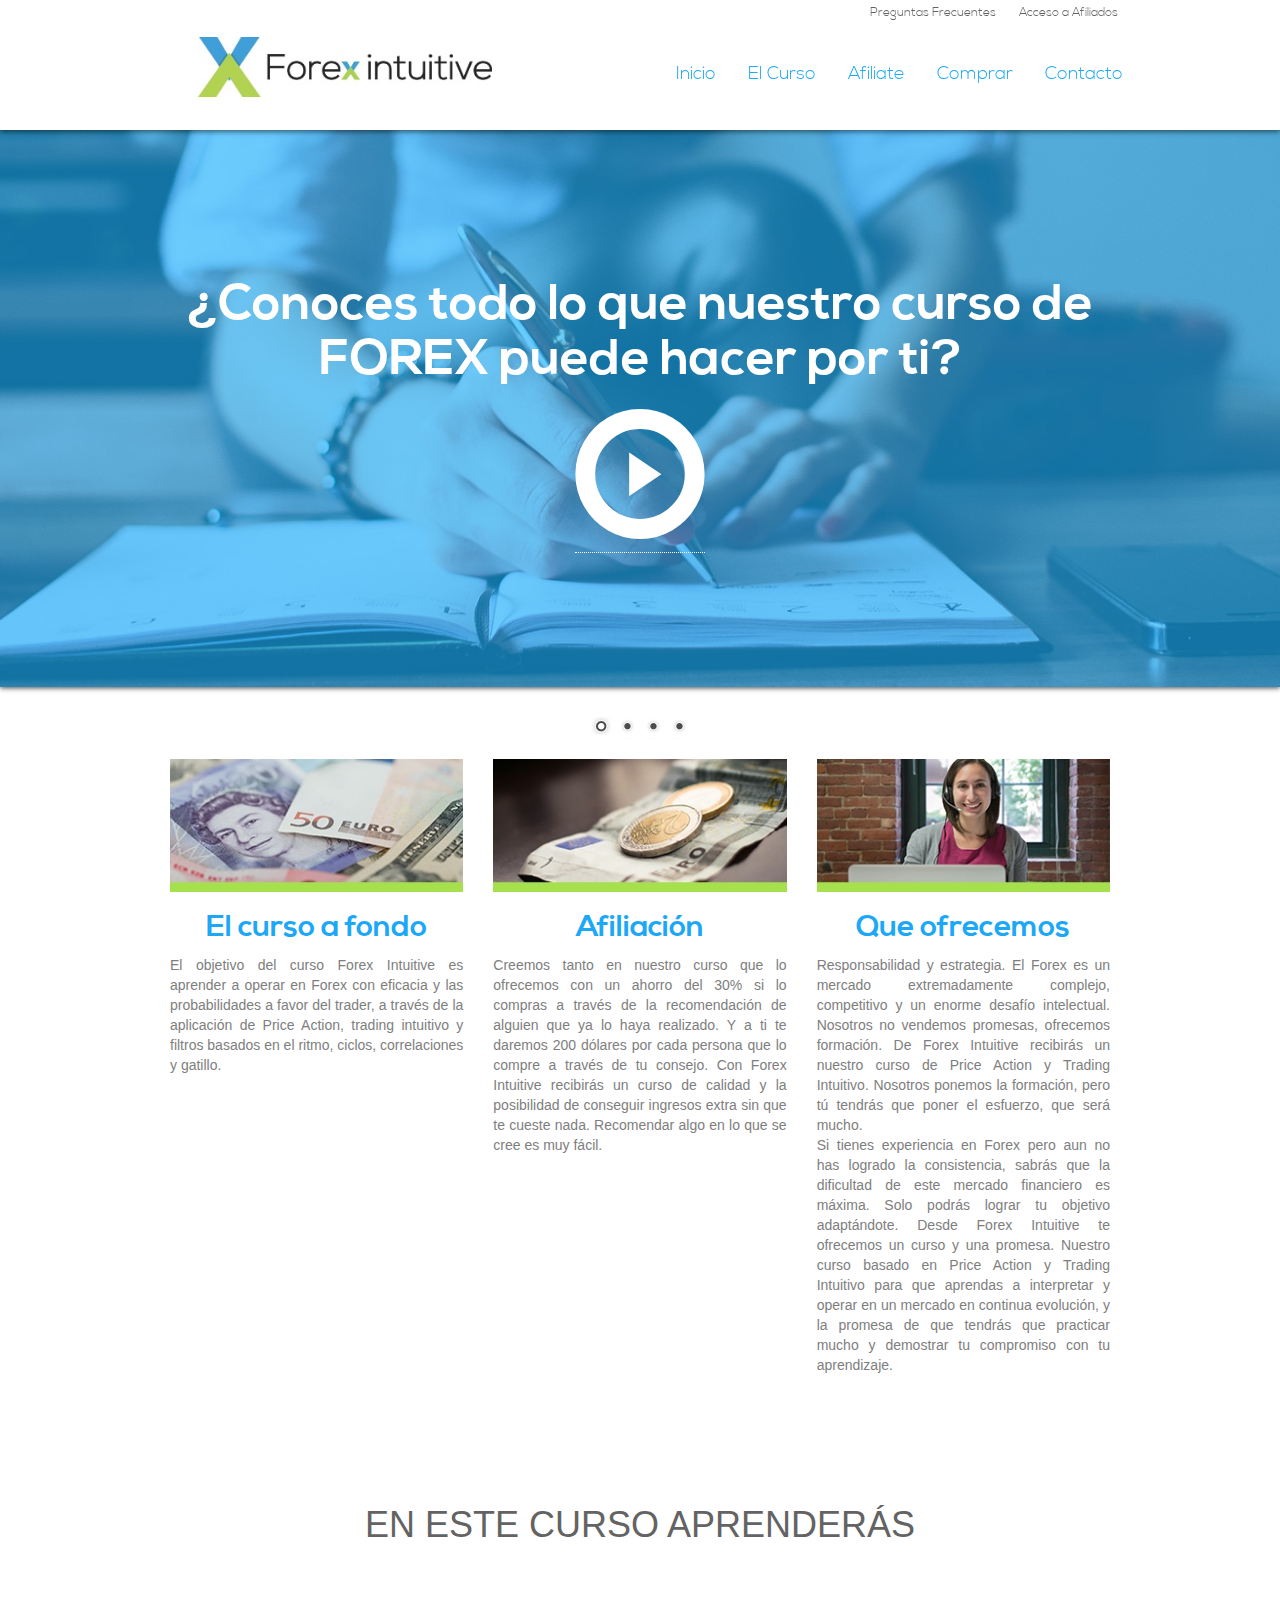
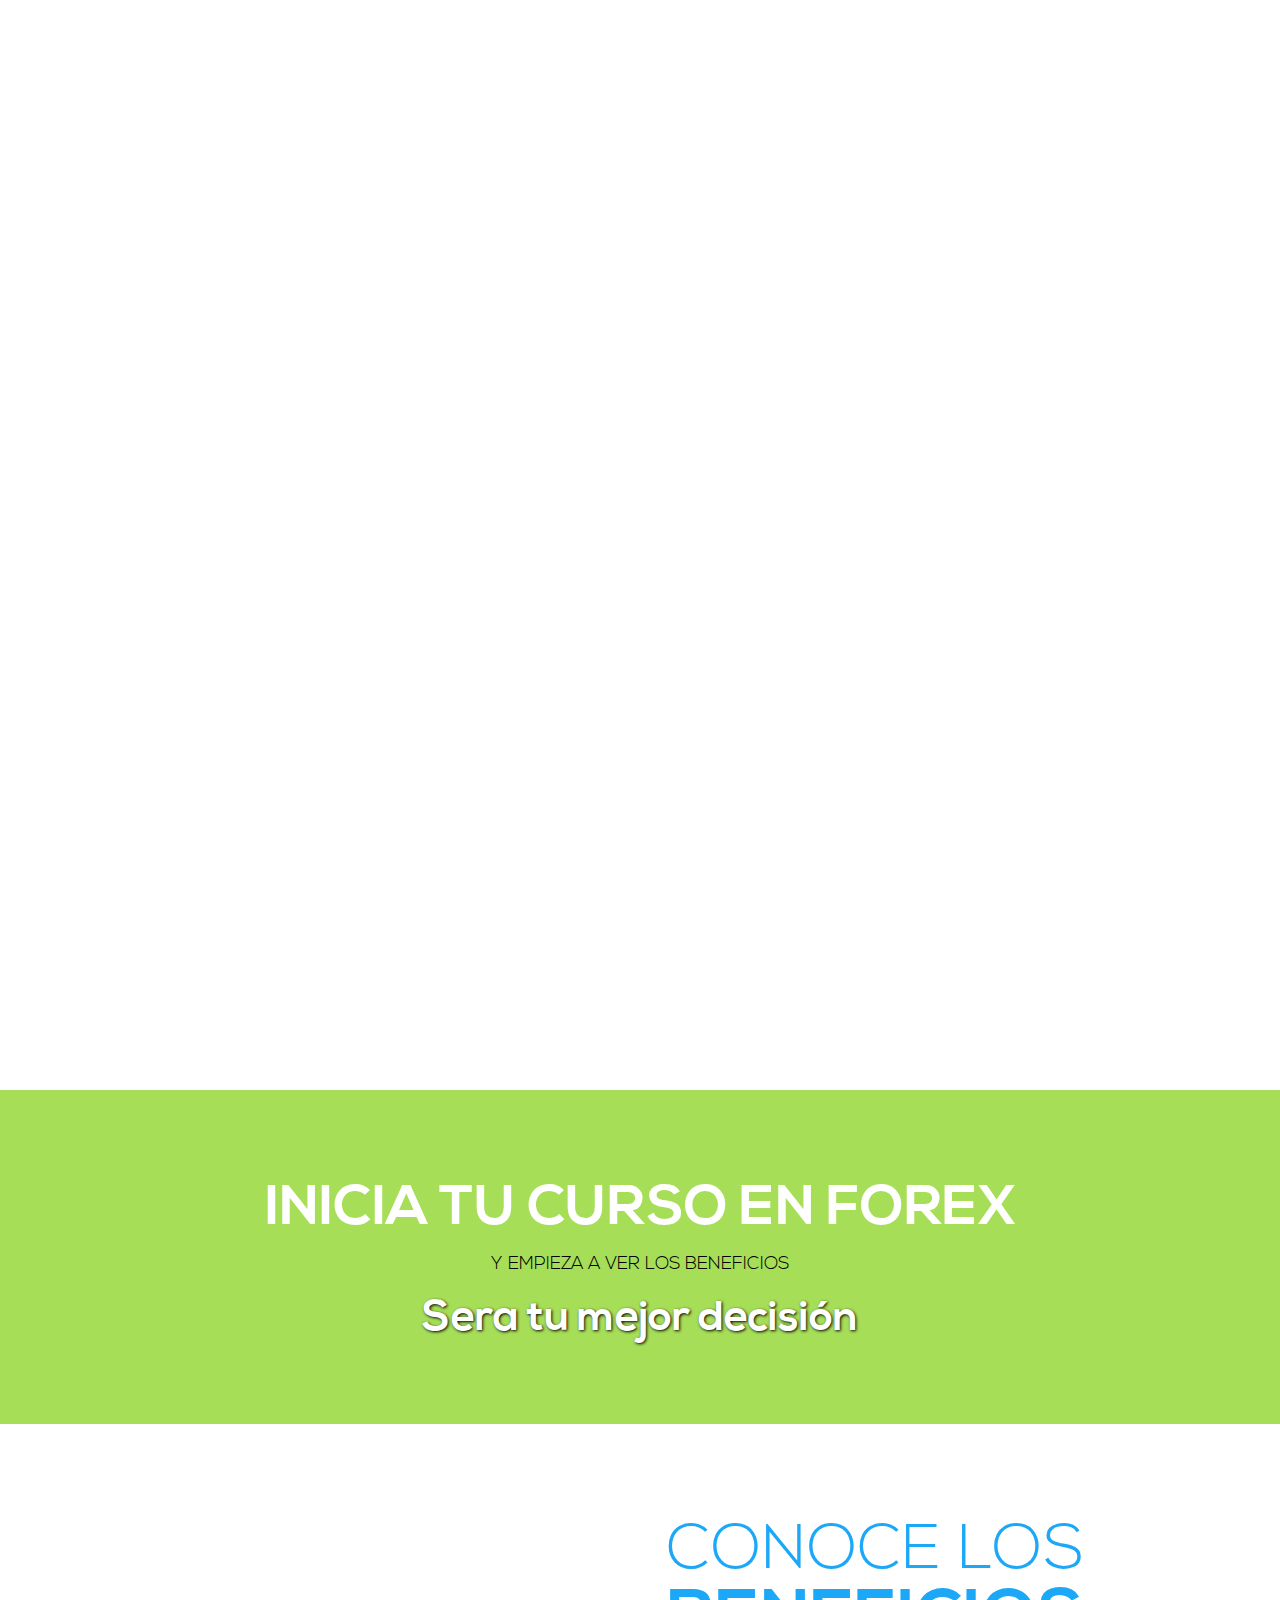
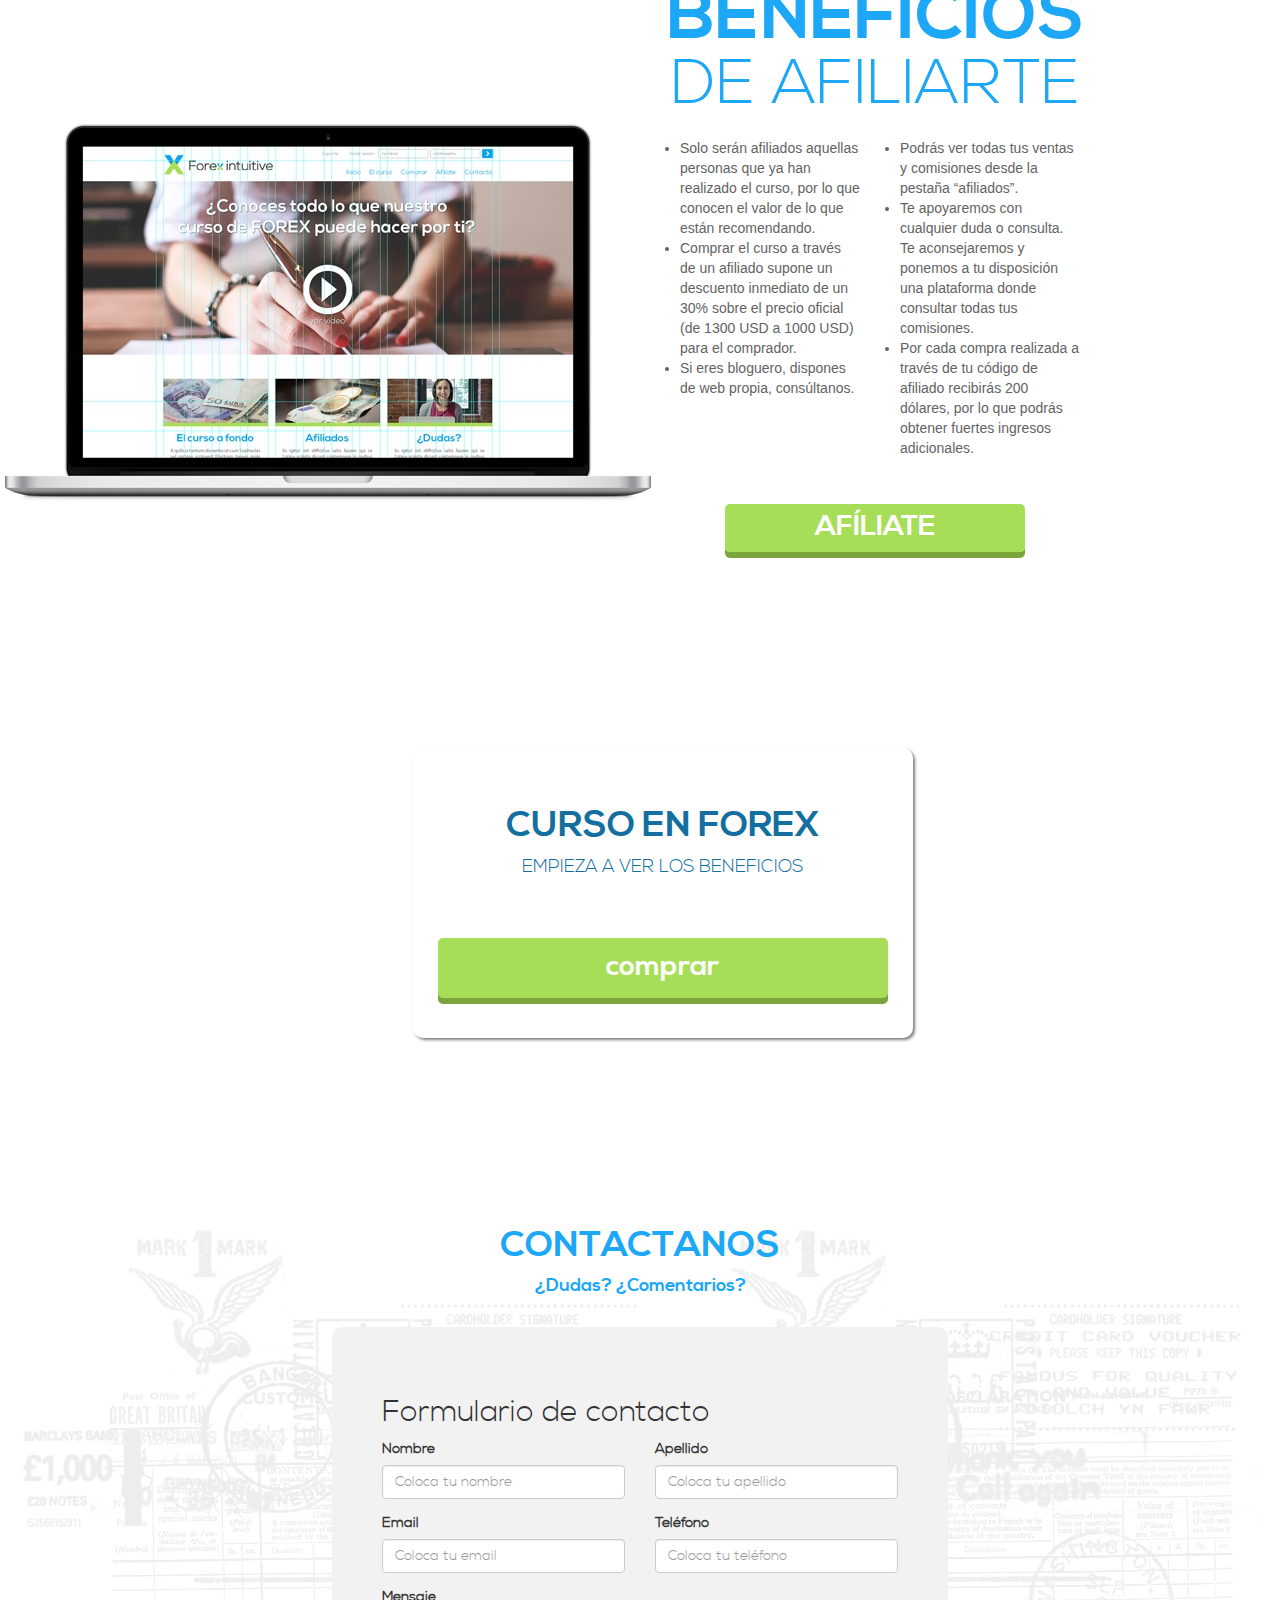
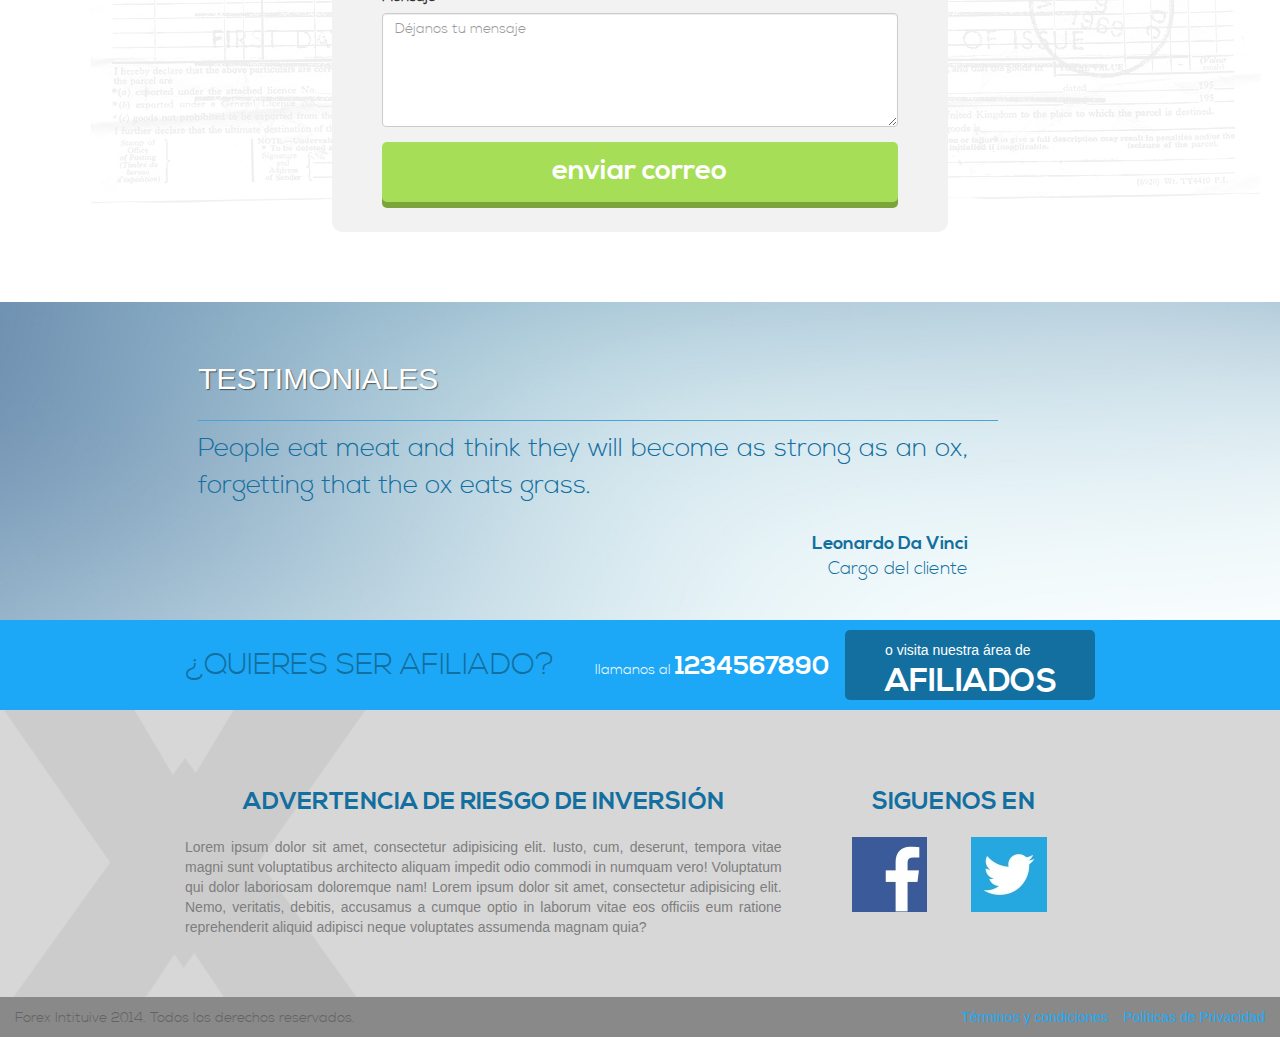
<file: index.html>
<!DOCTYPE html>
<!--[if lt IE 7]>      <html class="no-js lt-ie9 lt-ie8 lt-ie7"> <![endif]-->
<!--[if IE 7]>         <html class="no-js lt-ie9 lt-ie8"> <![endif]-->
<!--[if IE 8]>         <html class="no-js lt-ie9"> <![endif]-->
<!--[if gt IE 8]><!--> <html class="no-js"> <!--<![endif]-->
    <head>
        <meta charset="utf-8">
        <meta http-equiv="X-UA-Compatible" content="IE=edge,chrome=1">
        <title>Forex Intuitive</title>
        <meta name="description" content="">
        <meta name="viewport" content="width=device-width, initial-scale=1">

        <link rel="stylesheet" href="css/bootstrap.min.css">
        <link rel="stylesheet" href="css/main.css">
        <link rel="stylesheet" href="fonts/font.css">
        <link rel="stylesheet" href="css/themes/default/default.css" media="screen" />
		<link rel="stylesheet" href="css/nivo-slider.css" media="screen" />
		<link rel="stylesheet" href="css/component.css">
		<link rel="stylesheet" href="css/component2.css" />
		<link rel="stylesheet" href="css/menuHeader.css" />
		<link rel="stylesheet" href="css/slicknav.css" />

        <script src="js/vendor/modernizr-2.6.2-respond-1.1.0.min.js"></script>
    </head>
    <body>
        <!--[if lt IE 7]>
            <p class="browsehappy">You are using an <strong>outdated</strong> browser. Please <a href="http://browsehappy.com/">upgrade your browser</a> to improve your experience.</p>
        <![endif]-->
		
	<div id="smallMenu">
	    <ul id="menu">
	        <li><a href="index.html">Inicio</a></li>
	    	<li><a href="#ElCurso">El Curso</a></li>
	    	<li><a href="#AfiliateYa">Afiliate</a></li>
	    	<li><a href="#comprarCurso">Comprar</a></li>
	    	<li><a href="#Contactanos">Contacto</a></li>
	    </ul>
	    <div id="logoSmall" class="visible-xs text-center"><img src="img/logotipo.jpg" alt=""></div>
	</div>
	<header class="hidden-xs ">
		<div class="cbp-af-header">
		    <div class="cbp-af-inner">
				<div class="container">
				    <div class="row hidden-xs">
				    	<div id="menuAf" class="col-md-12 text-right">
				    		<a href="soporte.html">Preguntas Frecuentes</a>
				    		<a href="#">Acceso a Afiliados</a>
				    	</div>				
				    </div>
				    <div class="row">
				    	<div id="logo" class="col-md-4 col-sm-4 col-xs-12">
				    		<a href="index.html"><img src="img/logotipo.jpg" alt="Forex Intuitive" class="img-responsive"></a>
				    	</div>
				    	<div class="col-md-8 col-sm-8 hidden-xs">
				    		<ul id="menuTop" class="nav nav-pills pull-right">
				    			<li><a href="index.html" rel='m_PageScroll2id'>Inicio</a></li>
				    			<li><a href="#ElCurso" rel='m_PageScroll2id'>El Curso</a></li>
				    			<li><a href="#AfiliateYa" rel='m_PageScroll2id'>Afiliate</a></li>
				    			<li><a href="#comprarCurso" rel='m_PageScroll2id'>Comprar</a></li>
				    			<li><a href="#Contactanos" rel='m_PageScroll2id'>Contacto</a></li>
				    		</ul>
				    	</div>
				    </div>
				</div>
			</div>
		</div>
	</header>
    <div id="slide" class="container">
    	<div class="row">
    		<div class="col-md-12">
	    		<div class="slider-container theme-default">
						<div id="slider" class="nivoSlider">
							<img src="img/sliders/forex-slider01.jpg" data-thumb="img/sliders/forex-slider01.jpg" alt="slider_01" title="#htmlcaption" />
							<img src="img/sliders/forex-slider01.jpg" data-thumb="img/sliders/forex-slider01.jpg" alt="slider_02" title="#htmlcaption" />
							<img src="img/sliders/forex-slider01.jpg" data-thumb="img/sliders/forex-slider01.jpg" alt="slider_03" title="#htmlcaption" />
							<img src="img/sliders/forex-slider01.jpg" data-thumb="img/sliders/forex-slider01.jpg" alt="slider_04" title="#htmlcaption" />
						</div>
						<div id="htmlcaption" class="nivo-html-caption">
							<h1>&iquest;Conoces todo lo que nuestro curso de FOREX puede hacer por ti?</h1>
							<a href="#"><span class="glyphicon glyphicon-play-circle"></span></a>
							
							
						</div>
					</div>
    		</div>
    	</div>
    </div>
    <div id="tresimagenes" class="container">
    	<div class="row">
    		<div class="col-md-4">
    			<img class="img-responsive" src="img/forex-curso.jpg" alt="Forex-curso" />
    			<h2 class="centrado">El curso a fondo</h2>
    			<p class="justificado">El objetivo del curso Forex Intuitive es aprender a operar en Forex con eficacia y las probabilidades a favor del trader, a trav&eacute;s de la aplicaci&oacute;n de Price Action, trading intuitivo y filtros basados en el ritmo, ciclos, correlaciones y gatillo.</p>
    		</div>
			<div class="col-md-4">
				<img class="img-responsive" src="img/forex-afiliados.jpg" alt="Forex-afiliados" />
				<h2 class="centrado">Afiliaci&oacute;n</h2>
				<p class="justificado">Creemos tanto en nuestro curso que lo ofrecemos con un ahorro del 30% si lo compras a trav&eacute;s de la recomendaci&oacute;n de alguien que ya lo haya realizado. Y a ti te daremos 200 d&oacute;lares por cada persona que lo compre a trav&eacute;s de tu consejo. Con Forex Intuitive recibir&aacute;s un curso de calidad y la posibilidad de conseguir ingresos extra sin que te cueste nada. Recomendar algo en lo que se cree es muy f&aacute;cil.</p>
			</div>
			<div class="col-md-4">
				<img class="img-responsive" src="img/forex-dudas.jpg" alt="Forex-dudas" />
				<h2 class="centrado">Que ofrecemos</h2>
				<p class="justificado">Responsabilidad y estrategia. El Forex es un mercado extremadamente complejo, competitivo y un enorme desafío intelectual. Nosotros no vendemos promesas, ofrecemos formación. De Forex Intuitive recibirás un nuestro curso de Price Action y Trading Intuitivo. Nosotros ponemos la formación, pero tú tendrás que poner el esfuerzo, que será mucho. <br>Si tienes experiencia en Forex pero aun no has logrado la consistencia, sabrás que la dificultad de este mercado financiero es máxima. Solo podrás lograr tu objetivo adaptándote. Desde Forex Intuitive te ofrecemos un curso y una promesa. Nuestro curso basado en Price Action y Trading Intuitivo para que aprendas a interpretar y operar en un mercado en continua evolución, y la promesa de que tendrás que practicar mucho y demostrar tu compromiso con tu aprendizaje.</p>
			</div>
			
    	</div>
    </div>
    <div id="enEsteCurso" class="container">
	    <div class="row">
	    	<div id="ElCurso"></div>
			<div id="aprenderas" class="cbp-so-scroller">
				<h1>EN ESTE CURSO APRENDER&Aacute;S</h1>
				
				<section class="cbp-so-section">
					<div class="aprende col-md-12" id="que-es">
						<div class="col-md-6 cbp-so-side cbp-so-side-left">
							<h3>Estrategia Price Action</h3>
							<p>Estrategia de Price Action de Forex Intuitive. Explicada paso a paso desde el inicio y con muchos ejemplos en cuenta real. La repetici&oacute;n es la mejor forma de para explicar y asimilar un sistema de trading.</p>
						</div>
						<div class="col-md-6 cbp-so-side cbp-so-side-right">
							<img class="img-responsive" src="img/forex-que-es.png" alt="Que es Forex" />
						</div>
					</div>
				</section>
				
				<section class="cbp-so-section">
					<div class="aprende col-md-12" id="como-funciona">
						<div class="col-md-6 cbp-so-side cbp-so-side-left">
							<img class="img-responsive" src="img/forex-como-funciona.png" alt="Como funciona" />
						</div>
						<div class="col-md-6 cbp-so-side cbp-so-side-right">
							<h3>An&aacute;lisis t&eacute;cnico</h3>
							<p>Trabajaremos la forma correcta de realizar an&aacute;lisis t&eacute;cnico y aprender a detectar las Zonas de Inter&eacute;s donde operan masivamente los traders institucionales.</p>
						</div>
					</div>
				</section>
				
				<section class="cbp-so-section">
					<div class="aprende col-md-12" id="aprovecharlo">
						<div class="col-md-6 cbp-so-side cbp-so-side-left">
							<h3>Filtros</h3>
							<p>Los filtros son aquellas excepciones que evitaran operaciones con menores probabilidades de &eacute;xito. Filtros basados en el ritmo, aire, correlaciones y gatillo ser&aacute;n de gran ayuda.</p>
						</div>
						<div class="col-md-6  cbp-so-side cbp-so-side-right">
							<img class="img-responsive" src="img/forex-aprovecharlo.png" alt="Aprovecharlo" />
						</div>	
					</div>
				</section>

				<section class="cbp-so-section">
					<div class="aprende col-md-12" id="beneficiarte">
						<div class="col-md-6 cbp-so-side cbp-so-side-left">
							<img class="img-responsive" src="img/forex-beneficios.png" alt="Beneficiarte" />
						</div>
						<div class="col-md-6 cbp-so-side cbp-so-side-right">
							<h3>Trading Intuitivo</h3>
							<p>Finalmente no existe mejor arma que la educaci&oacute;n y experiencia. La intuici&oacute;n es una herramienta que debe ser cultivada, y en este curso te ense&ntilde;amos a aplicarla en el proceso de toma de decisiones.</p>
						</div>				
					</div>
				</section>
			</div>
    	</div>
    </div>
    <div id="comienza">
    	<div class="container">
    		<div class="row">
    			<div class="col-md-12">
	    			<h1 class="centrado">INICIA TU CURSO EN FOREX</h1>
					<p class="centrado">Y EMPIEZA A VER LOS BENEFICIOS</p>
					<h2 class="centrado">Sera tu mejor decisión</h2>
					</div>
    		</div>
    	</div>
    </div>
    <div id="AfiliateYa"></div>
    <div id="beneficios">
    	<div class="container">
    		<div class="row">
	    		<div class="col-md-12" id="conoce">
					<div class="col-md-6" id="mac">
						<img  src="img/forex-macbook.jpg" alt="Forex macbook" />
					</div>	 
					<div class="col-md-6" id="encabezados">
						<h1 class="light">CONOCE LOS</h1><h1 class="centrado cinco">BENEFICIOS</h1><h1 class="light">DE AFILIARTE</h1>
						<!-- <p class="jOscuro">Lorem ipsum dolor sit amet, consectetur adipisicing elit. Obcaecati, explicabo, minima tempore quod aperiam facilis aliquam maxime eos quo veritatis optio illum soluta perspiciatis. Quasi, incidunt illo ipsum ipsam placeat.</p> -->
						<div class="row" style="margin-top: 40px">
							<div class="col-md-12">
								<div class="col-md-6 col-sm-6">
									<ul>
										<li>Solo ser&aacute;n afiliados aquellas personas que ya han realizado el curso, por lo que conocen el valor de lo que est&aacute;n recomendando.</li>
										<li>Comprar el curso a trav&eacute;s de un afiliado supone un descuento inmediato de un 30% sobre el precio oficial (de 1300 USD a 1000 USD) para el comprador.</li>
										<li>Si eres bloguero, dispones de web propia, cons&uacute;ltanos.</li>										
									</ul>
								</div>
								<div class="col-md-6 col-sm-6">
									<ul>
										<li>Podr&aacute;s ver todas tus ventas y comisiones desde la pesta&ntilde;a &ldquo;afiliados&rdquo;.</li>
										
										<li>Te apoyaremos con cualquier duda o consulta. Te aconsejaremos y ponemos a tu disposición una plataforma donde consultar todas tus comisiones.</li>
										<li>Por cada compra realizada a trav&eacute;s de tu c&oacute;digo de afiliado recibir&aacute;s 200 d&oacute;lares, por lo que podr&aacute;s obtener fuertes ingresos adicionales.</li>									
									</ul>
								</div>
							</div>
						</div>
						<div class="row text-center">
							<a class="btn-verde" href="afiliate.html" target="_self">AF&Iacute;LIATE</a>
						</div>
					</div>
				</div>	
    		</div>
    	</div>
    </div>
    <div id="comprarCurso"></div>
    <section id="comprar" data-speed=".8" data-type="background">
		<div class="container" id="contenido-comprar">
    	    <div class="row">
    	    	<div class="col-md-6 col-md-offset-3">
    	    		<section>
    	    		<h1 class="centrado">CURSO EN FOREX</h1>
    	    		<h4 class="centrado">EMPIEZA A VER LOS BENEFICIOS</h4>
		    		<div class="text-center row">
		    			<!-- Button trigger modal -->
						<a href="comprar.html" class="btn-verde col-md-12 btn-comprar" target="_self">
						  comprar
						</a>
						
		    		</div>
		    		</section>
    	    	</div>
    	    </div>
    	</div>
    </section><!-- /#comprar -->
    <div id="Contactanos"></div>
	<div id="formulario-contacto">
		<div class="container">
		    <div class="row">
		    	<div class="col-md-12">
    			    <h1 class="centrado">CONTACTANOS</h1>
    			    <h4 class="centrado" style="margin-bottom: 30px">¿Dudas? ¿Comentarios?</h4>
    			</div>
		    	<div class="col-md-8 col-md-offset-2">
		    		<div id="formCont">
		    			<h2 class="headerContacto">Formulario de contacto</h2>
		    			<div id="formulario">
		    				<form role="form" method="post" action="formulario.php" class="pure-form">
		    					<div class="row">
		    						<div class="form-group col-md-6">
		    							<label for="first_name">Nombre</label>
		    							<input type="text" class="form-control" name="first_name" id="first_name" placeholder="Coloca tu nombre" required >
		    						</div>
		    						<div class="form-group col-md-6">
		    							<label for="last_name">Apellido</label>
		    							<input type="text" class="form-control" name="last_name" id="last_name" placeholder="Coloca tu apellido" required >
		    						</div>
		    					</div>
		    						<span id="messages"></span>
		    					</div>
		    					<div class="row">
		    						<div class="form-group col-md-6">
		    							<label for="email">Email</label>
		    							<input type="email" class="form-control testBox" name="email" id="email" placeholder="Coloca tu email" required >
		    							</div>
		    						<div class="form-group col-md-6">
		    							<label for="telephone">Tel&eacute;fono</label>
		    							<input type="text" class="form-control testBox" name="telephone" id="telephone" placeholder="Coloca tu teléfono">
		    						</div>
		    					</div>
		    					<div class="form-group">
		    						<label for="comments">Mensaje</label>
		    						<textarea  type="text" class="form-control testBox" name="comments" id="comments" placeholder="Déjanos tu mensaje" rows="5" required ></textarea>
		    					</div>							
		    					<button type="submit" value="enviar" class="btn-verde col-md-12">enviar correo</button>						
		    				</form>
		    			</div>
		    		</div>
		    	</div>
		    </div>
		</div>
	</div>
    <div id="testimoniales">
    	<div class="container">
    		<div class="row">
    			<div class="col-md-12">
	    			<h2>TESTIMONIALES</h2>
    	<div id="cbp-qtrotator" class="cbp-qtrotator">
			<div class="cbp-qtcontent">
				<blockquote>
					<p>People eat meat and think they will become as strong as an ox, forgetting that the ox eats grass.</p>
					<span class="nexab">Leonardo Da Vinci</span>
					<br /><span class="nexal">Cargo del cliente</span>
				</blockquote>
			</div>
			<div class="cbp-qtcontent">
				<blockquote>
					<p>Nothing will benefit human health and increase the chances for survival of life on Earth as much as the evolution to a vegetarian diet.</p>
					<span class="nexab">Leonardo Da Vinci</span>
					<br /><span class="nexal">Cargo del cliente</span>
				</blockquote>
			</div>
			<div class="cbp-qtcontent">
				<blockquote>
					<p>If you don't want to be beaten, imprisoned, mutilated, killed or tortured then you shouldn't condone such behaviour towards anyone, be they human or not.</p>
					<span class="nexab">Leonardo Da Vinci</span>
					<br /><span class="nexal">Cargo del cliente</span>
				</blockquote>
			</div>
			<div class="cbp-qtcontent">
				<blockquote>
					<p>My body will not be a tomb for other creatures.</p>
					<span class="nexab">Leonardo Da Vinci</span>
					<br /><span class="nexal">Cargo del cliente</span>
				</blockquote>
			</div>
		</div>
    			</div>
    		</div>
    	</div>
    </div>
    <div id="franjaAzul">
    	<div class="container">
    		<div class="row">
    			<div class="col-md-12">
    				<div class="col-md-6">
    					<h2 class="nexal azulOscuro">&iquest;QUIERES SER AFILIADO?</h2>
    				</div>
    				<div class="col-md-3">
	    				<p>llamanos al 
	    					<span>1234567890</span>
	    				</p>
    				</div>
	    			 <div class="col-md-3" id="btn-af">
		    			  <a href="#" class="btn-afiliado">o visita nuestra &aacute;rea de <br /><span>AFILIADOS</span>
		    			  </a>
	    			 </div>
    			</div>
    		</div>
    	</div>
    </div>
    <div id="riesgo">
    	<div class="container" id="advertencia">
    		<div class="row">
    			<div class="col-md-12">
	    			<div class="col-md-8">
	    				<h3 class="nexab azulOscuro">ADVERTENCIA DE RIESGO DE INVERSI&Oacute;N</h3>
	    				<p class="justificado">Lorem ipsum dolor sit amet, consectetur adipisicing elit. Iusto, cum, deserunt, tempora vitae magni sunt voluptatibus architecto aliquam impedit odio commodi in numquam vero! Voluptatum qui dolor laboriosam doloremque nam! Lorem ipsum dolor sit amet, consectetur adipisicing elit. Nemo, veritatis, debitis, accusamus a cumque optio in laborum vitae eos officiis eum ratione reprehenderit aliquid adipisci neque voluptates assumenda magnam quia?</p>
	    			</div>
	    			<div id="redes" class="col-md-4">
		    			<h3 class="nexab azulOscuro">SIGUENOS EN</h3>
		    			<a href="#"><img src="img/forex-facebook.jpg" alt=""></a>
		    			<a href="#"><img src="img/forex-twitter.jpg" alt=""></a>
					</div>
    			</div>
    		</div>
    	</div>
    </div>
    <footer>
     	<p>Forex Intituive 2014. Todos los derechos reservados.</p>
     	<div id="linkBottom" class="pull-right">
     		<a href="terminosycondiciones.html">T&eacute;rminos y condiciones</a>
     		<a href="politicasdeprivacidad.html">Pol&iacute;ticas de Privacidad</a>
     	</div>
    </footer>
	
	
	
		<script src="http://ajax.googleapis.com/ajax/libs/jquery/1.11.0/jquery.min.js"></script>
        <script>window.jQuery || document.write('<script src="js/vendor/jquery-1.11.0.min.js"><\/script>')</script>
		<script type="text/javascript" src="js/jquery.nivo.slider.js"></script>
		<script src="js/cbpScroller.js"></script>
		<script src="js/classie.js"></script>
        <script src="js/vendor/bootstrap.min.js"></script>
        <script src="js/main.js"></script>
        <script src="js/parallax.js"></script>
        <script src="js/jquery.malihu.PageScroll2id.js"></script>
        <script src="js/jquery.slicknav.js"></script>
		<script>
		    $(function(){
		    	$('#menu').slicknav();
		    });
		</script>
		<script>
			(function($){
				$(window).load(function(){
					
					/* Page Scroll to id fn call */
					$("a[rel='m_PageScroll2id']").mPageScroll2id({
						highlightSelector:"#menu a[rel='m_PageScroll2id']"
					});				
				});
			})(jQuery);
		</script>
        <script src="js/menuHeader.js"></script>
        <script src="js/jquery.cbpQTRotator.js"></script>
        <script>
			new cbpScroller( document.getElementById( 'aprenderas' ) );
		</script>
		<script type="text/javascript">
			$(window).load(function() {
				$('#slider').nivoSlider();
			});
		</script>
		<script>
			$( function() {
				$( '#cbp-qtrotator' ).cbpQTRotator();
			} );
		</script>

        <!-- Google Analytics: change UA-XXXXX-X to be your site's ID. -->
        <script>
            (function(b,o,i,l,e,r){b.GoogleAnalyticsObject=l;b[l]||(b[l]=
            function(){(b[l].q=b[l].q||[]).push(arguments)});b[l].l=+new Date;
            e=o.createElement(i);r=o.getElementsByTagName(i)[0];
            e.src='http://www.google-analytics.com/analytics.js';
            r.parentNode.insertBefore(e,r)}(window,document,'script','ga'));
            ga('create','UA-XXXXX-X');ga('send','pageview');
        </script>
    </body>
</html>
</file>
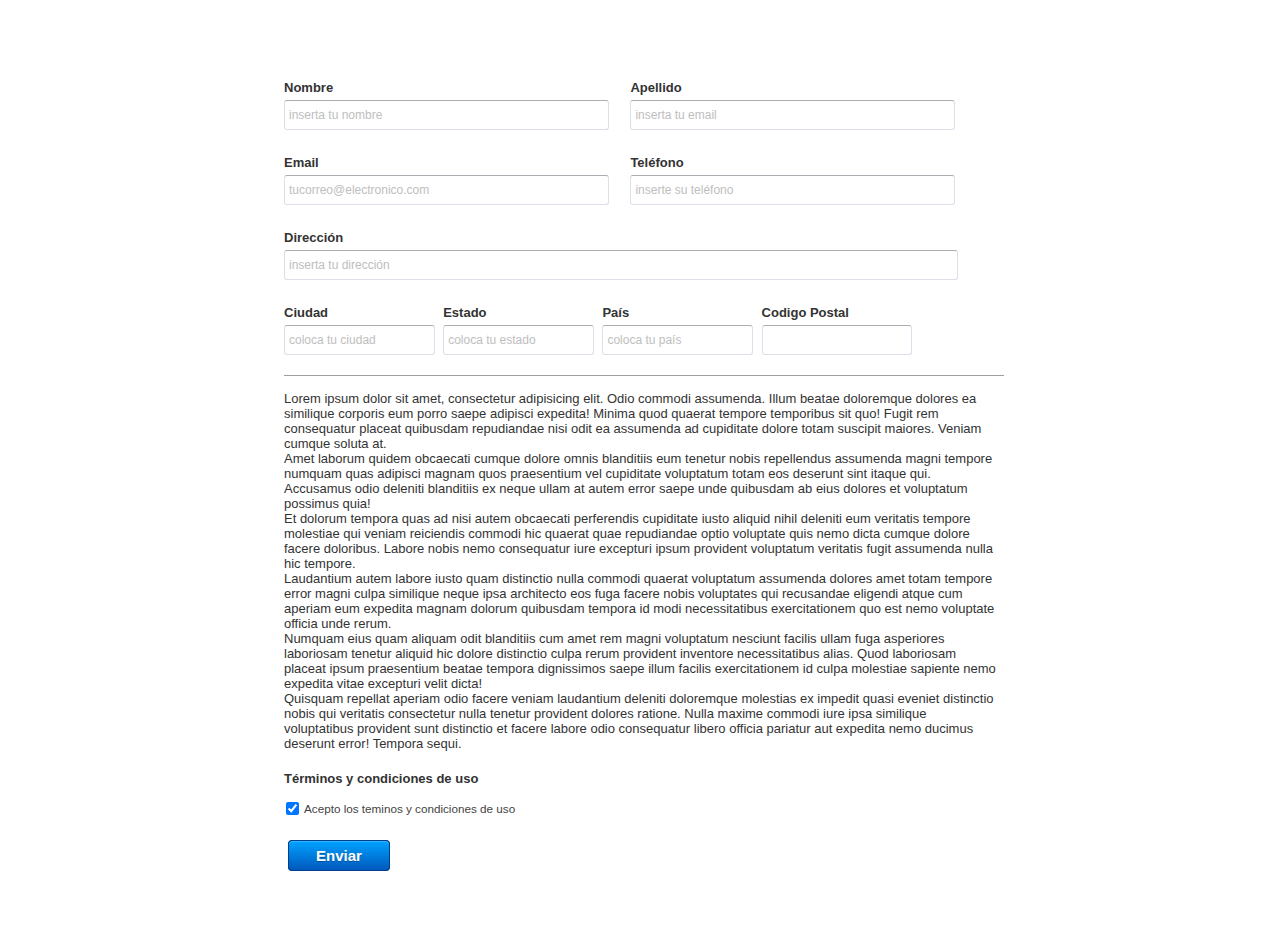
<file: afiliado/afiliado.html>
<!DOCTYPE HTML>
<html>
  
  <head>
    <meta http-equiv="Content-Type" content="text/html; charset=UTF-8">
    <!-- Start of the headers for CoffeeCup Web Form Builder -->
    <meta name="viewport" content="width=device-width, initial-scale=1.0"
    />
    <script type="text/javascript" src="common/js/form_init.js" data-name=""
    id="form_init_script">
    </script>
    <link rel="stylesheet" type="text/css" href="theme/default/css/default.css"
    id="theme" />
    <!-- End of the headers for CoffeeCup Web Form Builder -->
    <title>
      afiliado
    </title>
  </head>
  
  <body><!-- Start of the body content for CoffeeCup Web Form Builder -->
<style>#docContainer .fb_cond_applied{ display:none; }</style><noscript><style>#docContainer .fb_cond_applied{ display:inline-block; }</style></noscript><form id="docContainer" enctype="multipart/form-data" method="POST" action="../afiliado.php"
novalidate="novalidate" class="fb-toplabel fb-100-item-column selected-object"
style="background-color: transparent; border-style: none; -webkit-box-shadow: none; box-shadow: none;-moz-box-shadow:none;"
data-boxshadow="false" data-form="manual_iframe">
  <div id="fb-form-header1" class="fb-form-header" style="min-height: 20px;">
    <a id="fb-link-logo1" class="fb-link-logo" href="" target="_blank" style="max-width: 104px;"><img alt="Alternative text" title="Alternative text" id="fb-logo1" class="fb-logo" src="common/images/image_default.png" style="display: none; width: 100%;"/></a>
  </div>
  <div id="section1" class="section">
    <div id="column1" class="column ui-sortable">
      <div style="display:none; min-height:200px;" id="fb_confirm_inline">
      </div>
      <div style="display:none;" id="fb_error_report">
      </div>
      <div id="item1" class="fb-item fb-50-item-column" style="padding-right: 4px; padding-left: 4px;">
        <div class="fb-grouplabel">
          <label id="item1_label_0" style="display: inline;">Nombre</label>
        </div>
        <div class="fb-input-box">
          <input type="text" id="item1_text_1" maxlength="254" placeholder="inserta tu nombre"
          autocomplete="off" data-hint="" name="nombre" required/>
        </div>
      </div>
      <div id="item2" class="fb-item fb-50-item-column" style="padding-left: 4px;">
        <div class="fb-grouplabel">
          <label id="item2_label_0" style="display: inline;">Apellido</label>
        </div>
        <div class="fb-input-box">
          <input type="text" id="item2_text_1" maxlength="254" placeholder="inserta tu email"
          autocomplete="off" data-hint="" name="apellido" required/>
        </div>
      </div>
      <div id="item9" class="fb-item fb-50-item-column">
        <div class="fb-grouplabel">
          <label id="item9_label_0">Email</label>
        </div>
        <div class="fb-input-box">
          <input type="email" id="item9_email_1" maxlength="254" placeholder="tucorreo@electronico.com"
          autocomplete="off" data-hint="" name="email" required/>
        </div>
      </div>
      <div id="item4" class="fb-item fb-50-item-column">
        <div class="fb-grouplabel">
          <label id="item4_label_0" style="display: inline;">Tel&eacute;fono</label>
        </div>
        <div class="fb-input-box">
          <input type="text" id="item4_text_1" maxlength="254" placeholder="inserte su tel&eacute;fono"
          autocomplete="off" data-hint="" name="telefono" />
        </div>
      </div>
      <div id="item11" class="fb-item fb-100-item-column">
        <div class="fb-grouplabel">
          <label id="item11_label_0" style="display: inline;">Direcci&oacute;n</label>
        </div>
        <div class="fb-input-box">
          <input type="text" id="item11_text_1" maxlength="254" placeholder="inserta tu direcci&oacute;n"
          autocomplete="off" data-hint="" name="direccion" />
        </div>
      </div>
      <div id="item15" class="fb-item fb-25-item-column" style="padding-left: 4px; padding-right: 4px;">
        <div class="fb-grouplabel">
          <label id="item15_label_0" style="display: inline;">Ciudad</label>
        </div>
        <div class="fb-input-box">
          <input type="text" id="item15_text_1" maxlength="254" placeholder="coloca tu ciudad"
          autocomplete="off" data-hint="" name="ciudad" required/>
        </div>
      </div>
      <div id="item13" class="fb-item fb-25-item-column" style="padding-left: 4px; padding-right: 4px;">
        <div class="fb-grouplabel">
          <label id="item13_label_0" style="display: inline;">Estado</label>
        </div>
        <div class="fb-input-box">
          <input type="text" id="item13_text_1" maxlength="254" placeholder="coloca tu estado"
          autocomplete="off" data-hint="" name="estado" required/>
        </div>
      </div>
      <div id="item14" class="fb-item fb-25-item-column" style="padding-right: 4px; padding-left: 4px;">
        <div class="fb-grouplabel">
          <label id="item14_label_0" style="display: inline;">Pa&iacute;s</label>
        </div>
        <div class="fb-input-box">
          <input type="text" id="item14_text_1" maxlength="254" placeholder="coloca tu pa&iacute;s"
          autocomplete="off" data-hint="" name="pais" required/>
        </div>
      </div>
      <div id="item12" class="fb-item fb-25-item-column" style="padding-right: 4px; padding-left: 4px;">
        <div class="fb-grouplabel">
          <label id="item12_label_0" style="display: inline;">Codigo Postal</label>
        </div>
        <div class="fb-input-box">
          <input type="text" id="item12_text_1" maxlength="254" placeholder="" autocomplete="off"
          data-hint="" name="zis" />
        </div>
      </div>
      <div id="item16" class="fb-item" style="opacity: 1;">
        <div class="fb-sectionbreak">
          <hr style="max-width: 960px;">
        </div>
      </div>
      <div id="item18" class="fb-item fb-100-item-column" style="opacity: 1;">
        <div class="fb-html">
          <div id="item18_div_0">
            <div id='terminos'>
	<p>
		Lorem ipsum dolor sit amet, consectetur adipisicing elit. Odio commodi assumenda. Illum beatae doloremque dolores ea similique corporis eum porro saepe adipisci expedita! Minima quod quaerat tempore temporibus sit quo! Fugit rem consequatur placeat quibusdam repudiandae nisi odit ea assumenda ad cupiditate dolore totam suscipit maiores. Veniam cumque soluta at.
	</p>
	<p>
		Amet laborum quidem obcaecati cumque dolore omnis blanditiis eum tenetur nobis repellendus assumenda magni tempore numquam quas adipisci magnam quos praesentium vel cupiditate voluptatum totam eos deserunt sint itaque qui. Accusamus odio deleniti blanditiis ex neque ullam at autem error saepe unde quibusdam ab eius dolores et voluptatum possimus quia!
	</p>
	<p>
		Et dolorum tempora quas ad nisi autem obcaecati perferendis cupiditate iusto aliquid nihil deleniti eum veritatis tempore molestiae qui veniam reiciendis commodi hic quaerat quae repudiandae optio voluptate quis nemo dicta cumque dolore facere doloribus. Labore nobis nemo consequatur iure excepturi ipsum provident voluptatum veritatis fugit assumenda nulla hic tempore.
	</p>
	<p>
		Laudantium autem labore iusto quam distinctio nulla commodi quaerat voluptatum assumenda dolores amet totam tempore error magni culpa similique neque ipsa architecto eos fuga facere nobis voluptates qui recusandae eligendi atque cum aperiam eum expedita magnam dolorum quibusdam tempora id modi necessitatibus exercitationem quo est nemo voluptate officia unde rerum.
	</p>
	<p>
		Numquam eius quam aliquam odit blanditiis cum amet rem magni voluptatum nesciunt facilis ullam fuga asperiores laboriosam tenetur aliquid hic dolore distinctio culpa rerum provident inventore necessitatibus alias. Quod laboriosam placeat ipsum praesentium beatae tempora dignissimos saepe illum facilis exercitationem id culpa molestiae sapiente nemo expedita vitae excepturi velit dicta!
	</p>
	<p>
		Quisquam repellat aperiam odio facere veniam laudantium deleniti doloremque molestias ex impedit quasi eveniet distinctio nobis qui veritatis consectetur nulla tenetur provident dolores ratione. Nulla maxime commodi iure ipsa similique voluptatibus provident sunt distinctio et facere labore odio consequatur libero officia pariatur aut expedita nemo ducimus deserunt error! Tempora sequi.
	</p>
</div>
          </div>
        </div>
      </div>
      <div id="item17" class="fb-item fb-100-item-column fb-one-column" style="opacity: 1;">
        <div class="fb-grouplabel">
          <label id="item17_label_0" style="display: inline;">T&eacute;rminos y condiciones de uso</label>
        </div>
        <div class="fb-checkbox">
          <label id="item17_0_label"><input type="checkbox" id="item17_0_checkbox" data-hint="" name="terminos[]" checked value="Acepto los teminos y condiciones de uso" /><span class="fb-fieldlabel" id="item17_0_span">Acepto los teminos y condiciones de uso</span></label>
        </div>
      </div>
    </div>
  </div>
  <div id="fb-submit-button-div" class="fb-footer" style="min-height: 1px;">
    <input type="submit" class="fb-button-special" id="fb-submit-button" data-regular=""
    style="background-image: url(theme/default/images/btn_submit.png);" value="Enviar"
    />
  </div>
  <input type="hidden" name="fb_form_custom_html" />
  <input type="hidden" name="fb_form_embedded" />
  <input type="hidden" id="fb_js_enable" name="fb_js_enable" />
  <input type="hidden" id="fb_url_embedded" name="fb_url_embedded" />
</form>
<!-- End of the body content for CoffeeCup Web Form Builder -->


</body>
</html>
</file>
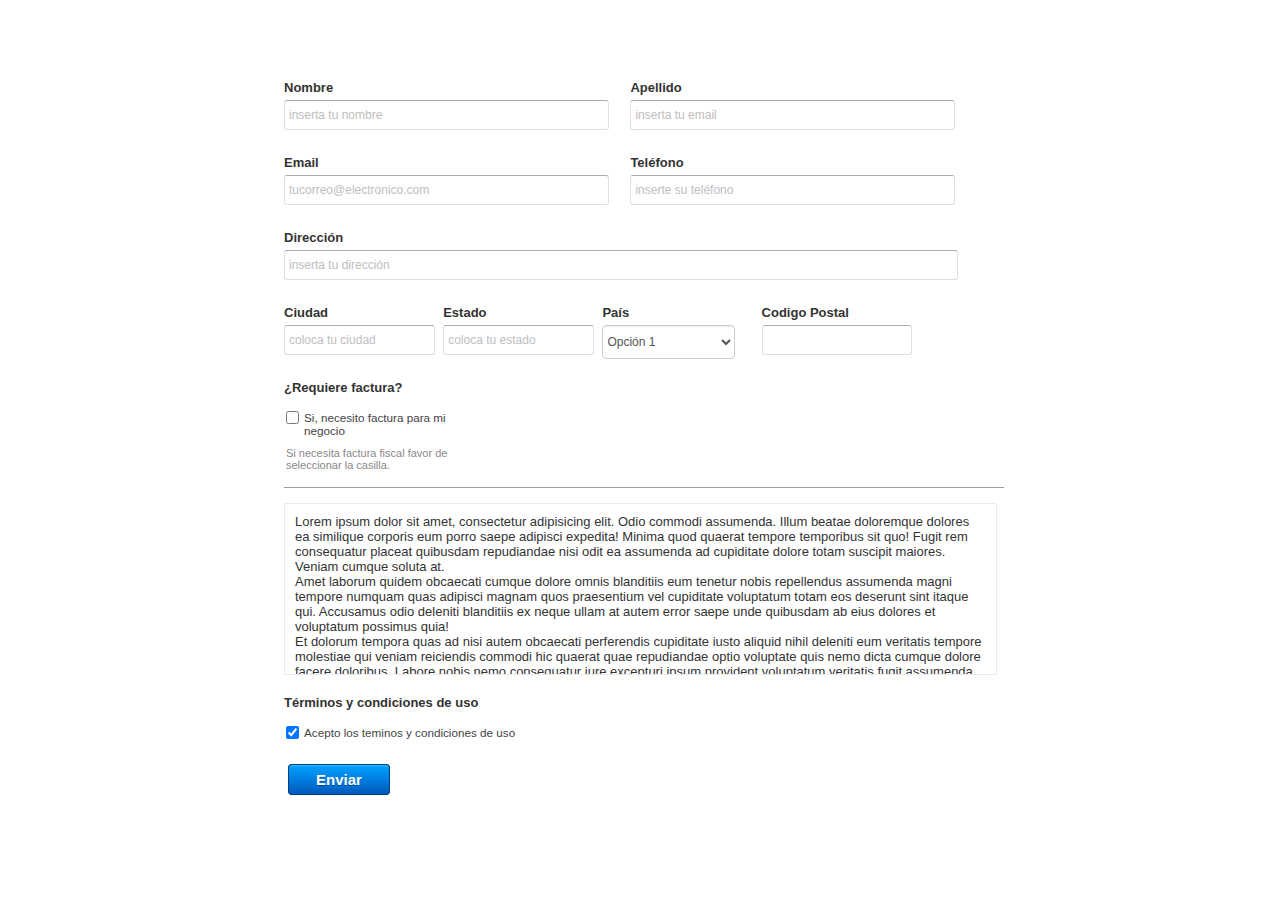
<file: formulario union europea/formulario union europea.html>
<!DOCTYPE HTML>
<html>
  
  <head>
    <meta http-equiv="Content-Type" content="text/html; charset=UTF-8">
    <!-- Start of the headers for CoffeeCup Web Form Builder -->
    <meta name="viewport" content="width=device-width, initial-scale=1.0"
    />
    <script type="text/javascript" src="common/js/form_init.js" data-name=""
    id="form_init_script">
    </script>
    <link rel="stylesheet" type="text/css" href="theme/default/css/default.css"  id="theme" />
<style>
	#terminos {
		height: 150px;
		padding: 10px !important;
		border: 1px solid #ebebeb !important;
		overflow: scroll;
	}
	.form-control {
	  display: block;
	  width: 100%;
	  height: 34px;
	  padding: 6px 12px;
	  font-size: 14px;
	  line-height: 1.42857143;
	  color: #555555;
	  background-color: #ffffff;
	  background-image: none;
	  border: 1px solid #cccccc;
	  border-radius: 4px;
	  -webkit-box-shadow: inset 0 1px 1px rgba(0, 0, 0, 0.075);
	  box-shadow: inset 0 1px 1px rgba(0, 0, 0, 0.075);
	  -webkit-transition: border-color ease-in-out .15s, box-shadow ease-in-out .15s;
	  transition: border-color ease-in-out .15s, box-shadow ease-in-out .15s;
	}	
</style>
    <!-- End of the headers for CoffeeCup Web Form Builder -->
    <title>
      formulario union europea
    </title>
  </head>
  
  <body><!-- Start of the body content for CoffeeCup Web Form Builder -->
<style>#docContainer .fb_cond_applied{ display:none; }</style><noscript><style>#docContainer .fb_cond_applied{ display:inline-block; }</style></noscript><form id="docContainer" enctype="multipart/form-data" method="POST" action="../formulario%20union%20europea.php"
novalidate="novalidate" class="fb-toplabel fb-100-item-column selected-object"
style="background-color: transparent; border-style: none; -webkit-box-shadow: none; box-shadow: none;-moz-box-shadow:none;"
data-boxshadow="false" data-form="manual_iframe">
  <div id="fb-form-header1" class="fb-form-header" style="min-height: 20px;">
    <a id="fb-link-logo1" class="fb-link-logo" href="" target="_blank" style="max-width: 104px;"><img alt="Alternative text" title="Alternative text" id="fb-logo1" class="fb-logo" src="common/images/image_default.png" style="display: none; width: 100%;"/></a>
  </div>
  <div id="section1" class="section">
    <div id="column1" class="column ui-sortable">
      <div style="display:none; min-height:200px;" id="fb_confirm_inline">
      </div>
      <div style="display:none;" id="fb_error_report">
      </div>
      <div id="item1" class="fb-item fb-50-item-column" style="padding-right: 4px; padding-left: 4px;">
        <div class="fb-grouplabel">
          <label id="item1_label_0" style="display: inline;">Nombre</label>
        </div>
        <div class="fb-input-box">
          <input type="text" id="item1_text_1" maxlength="254" placeholder="inserta tu nombre"
          autocomplete="off" data-hint="" name="nombre" required/>
        </div>
      </div>
      <div id="item2" class="fb-item fb-50-item-column" style="padding-left: 4px;">
        <div class="fb-grouplabel">
          <label id="item2_label_0" style="display: inline;">Apellido</label>
        </div>
        <div class="fb-input-box">
          <input type="text" id="item2_text_1" maxlength="254" placeholder="inserta tu email"
          autocomplete="off" data-hint="" name="apellido" required/>
        </div>
      </div>
      <div id="item9" class="fb-item fb-50-item-column">
        <div class="fb-grouplabel">
          <label id="item9_label_0">Email</label>
        </div>
        <div class="fb-input-box">
          <input type="email" id="item9_email_1" maxlength="254" placeholder="tucorreo@electronico.com"
          autocomplete="off" data-hint="" name="email" required/>
        </div>
      </div>
      <div id="item4" class="fb-item fb-50-item-column">
        <div class="fb-grouplabel">
          <label id="item4_label_0" style="display: inline;">Tel&eacute;fono</label>
        </div>
        <div class="fb-input-box">
          <input type="text" id="item4_text_1" maxlength="254" placeholder="inserte su tel&eacute;fono"
          autocomplete="off" data-hint="" name="telefono" />
        </div>
      </div>
      <div id="item11" class="fb-item fb-100-item-column">
        <div class="fb-grouplabel">
          <label id="item11_label_0" style="display: inline;">Direcci&oacute;n</label>
        </div>
        <div class="fb-input-box">
          <input type="text" id="item11_text_1" maxlength="254" placeholder="inserta tu direcci&oacute;n"
          autocomplete="off" data-hint="" name="direccion" />
        </div>
      </div>
      <div id="item15" class="fb-item fb-25-item-column" style="padding-left: 4px; padding-right: 4px;">
        <div class="fb-grouplabel">
          <label id="item15_label_0" style="display: inline;">Ciudad</label>
        </div>
        <div class="fb-input-box">
          <input type="text" id="item15_text_1" maxlength="254" placeholder="coloca tu ciudad"
          autocomplete="off" data-hint="" name="ciudad" required/>
        </div>
      </div>
      <div id="item13" class="fb-item fb-25-item-column" style="padding-left: 4px; padding-right: 4px;">
        <div class="fb-grouplabel">
          <label id="item13_label_0" style="display: inline;">Estado</label>
        </div>
        <div class="fb-input-box">
          <input type="text" id="item13_text_1" maxlength="254" placeholder="coloca tu estado"
          autocomplete="off" data-hint="" name="estado" required/>
        </div>
      </div>
      <div id="item19" class="fb-item fb-25-item-column">
        <div class="fb-grouplabel">
          <label id="item19_label_0" style="display: inline;">Pa&iacute;s</label>
        </div>
        <div class="fb-dropdown">
          <select id="item19_select_1" data-hint="" name="select19" class="form-control">
            <option id="item19_0_option" selected value="Opci&oacute;n 1">
              Opci&oacute;n 1
            </option>
            <option id="item19_1_option" value="Opci&oacute;n 2">
              Opci&oacute;n 2
            </option>
            <option id="item19_2_option" value="Opci&oacute;n 3">
              Opci&oacute;n 3
            </option>
          </select>
        </div>
      </div>
      <div id="item12" class="fb-item fb-25-item-column" style="padding-right: 4px; padding-left: 4px;">
        <div class="fb-grouplabel">
          <label id="item12_label_0" style="display: inline;">Codigo Postal</label>
        </div>
        <div class="fb-input-box">
          <input type="text" id="item12_text_1" maxlength="254" placeholder="" autocomplete="off"
          data-hint="" name="zis" />
        </div>
      </div>
      <div id="item6" class="fb-item fb-33-item-column fb-one-column">
        <div class="fb-grouplabel">
          <label id="item6_label_0" style="display: inline;">&iquest;Requiere factura?</label>
        </div>
        <div class="fb-checkbox">
          <label id="item6_0_label"><input type="checkbox" id="item6_0_checkbox" data-hint="" name="factura[]" value="Si, necesito factura para mi negocio" /><span class="fb-fieldlabel" id="item6_0_span">Si, necesito factura para mi negocio</span></label>
        </div>
        <div class="fb-hint" style="color: rgb(136, 136, 136); font-weight: normal; font-style: normal;">
          Si necesita factura fiscal favor de seleccionar la casilla.
        </div>
      </div>
      <div id="item7" class="fb-item fb-66-item-column fb_cond_applied">
        <div class="fb-grouplabel">
          <label id="item7_label_0" style="display: inline;">Datos F&iacute;scales</label>
        </div>
        <div class="fb-textarea">
          <textarea style="resize: none; max-width: 960px; height: 90px;" id="item7_textarea_1"
          maxlength="10000" placeholder="por favor inserte todos sus datos fiscales para generarle una factura."
          data-hint="" name="datos-fiscales"></textarea>
        </div>
      </div>
      <div id="item16" class="fb-item" style="opacity: 1;">
        <div class="fb-sectionbreak">
          <hr style="max-width: 960px;">
        </div>
      </div>
      <div id="item18" class="fb-item fb-100-item-column" style="opacity: 1;">
        <div class="fb-html">
          <div id="item18_div_0">
            <div id='terminos'>
	<p>
		Lorem ipsum dolor sit amet, consectetur adipisicing elit. Odio commodi assumenda. Illum beatae doloremque dolores ea similique corporis eum porro saepe adipisci expedita! Minima quod quaerat tempore temporibus sit quo! Fugit rem consequatur placeat quibusdam repudiandae nisi odit ea assumenda ad cupiditate dolore totam suscipit maiores. Veniam cumque soluta at.
	</p>
	<p>
		Amet laborum quidem obcaecati cumque dolore omnis blanditiis eum tenetur nobis repellendus assumenda magni tempore numquam quas adipisci magnam quos praesentium vel cupiditate voluptatum totam eos deserunt sint itaque qui. Accusamus odio deleniti blanditiis ex neque ullam at autem error saepe unde quibusdam ab eius dolores et voluptatum possimus quia!
	</p>
	<p>
		Et dolorum tempora quas ad nisi autem obcaecati perferendis cupiditate iusto aliquid nihil deleniti eum veritatis tempore molestiae qui veniam reiciendis commodi hic quaerat quae repudiandae optio voluptate quis nemo dicta cumque dolore facere doloribus. Labore nobis nemo consequatur iure excepturi ipsum provident voluptatum veritatis fugit assumenda nulla hic tempore.
	</p>
	<p>
		Laudantium autem labore iusto quam distinctio nulla commodi quaerat voluptatum assumenda dolores amet totam tempore error magni culpa similique neque ipsa architecto eos fuga facere nobis voluptates qui recusandae eligendi atque cum aperiam eum expedita magnam dolorum quibusdam tempora id modi necessitatibus exercitationem quo est nemo voluptate officia unde rerum.
	</p>
	<p>
		Numquam eius quam aliquam odit blanditiis cum amet rem magni voluptatum nesciunt facilis ullam fuga asperiores laboriosam tenetur aliquid hic dolore distinctio culpa rerum provident inventore necessitatibus alias. Quod laboriosam placeat ipsum praesentium beatae tempora dignissimos saepe illum facilis exercitationem id culpa molestiae sapiente nemo expedita vitae excepturi velit dicta!
	</p>
	<p>
		Quisquam repellat aperiam odio facere veniam laudantium deleniti doloremque molestias ex impedit quasi eveniet distinctio nobis qui veritatis consectetur nulla tenetur provident dolores ratione. Nulla maxime commodi iure ipsa similique voluptatibus provident sunt distinctio et facere labore odio consequatur libero officia pariatur aut expedita nemo ducimus deserunt error! Tempora sequi.
	</p>
</div>
          </div>
        </div>
      </div>
      <div id="item17" class="fb-item fb-100-item-column fb-one-column" style="opacity: 1;">
        <div class="fb-grouplabel">
          <label id="item17_label_0" style="display: inline;">T&eacute;rminos y condiciones de uso</label>
        </div>
        <div class="fb-checkbox">
          <label id="item17_0_label"><input type="checkbox" id="item17_0_checkbox" data-hint="" name="terminos[]" checked value="Acepto los teminos y condiciones de uso" /><span class="fb-fieldlabel" id="item17_0_span">Acepto los teminos y condiciones de uso</span></label>
        </div>
      </div>
    </div>
  </div>
  <div id="fb-submit-button-div" class="fb-footer" style="min-height: 1px;">
    <input type="submit" class="fb-button-special" id="fb-submit-button" data-regular=""
    style="background-image: url(theme/default/images/btn_submit.png);" value="Enviar"
    />
  </div>
  <input type="hidden" name="fb_form_custom_html" />
  <input type="hidden" name="fb_form_embedded" />
  <input type="hidden" id="fb_js_enable" name="fb_js_enable" />
  <input type="hidden" id="fb_url_embedded" name="fb_url_embedded" />
</form>
<!-- End of the body content for CoffeeCup Web Form Builder -->


</body>
</html>
</file>
<file: css/main.css>
/*--------------variables-------------*/
/*--------------generales---------------*/
.img-banner {
  width: 100%;
  height: 300px;
  background-position: center center;
}
.img-banner h1 {
  padding-top: 90px;
  color: white;
  text-align: center;
  text-shadow: 1px 1px 2px black;
  font-size: 4em;
  font-family: "Nexa Bold", Helvetica, Arial;
}
.img-banner p {
  color: white;
  text-align: center;
  text-shadow: 1px 1px 2px black;
  font-size: 2em;
  font-family: "Nexa light", Helvetica, Arial;
}
.img-banner hr {
  width: 40%;
  box-shadow: .1px .1px 1px black;
  margin: -10px auto 10px auto;
}
.azul {
  color: #1ca8f7;
}
/*--------------header---------------*/
header {
  margin-bottom: -120px;
  padding: 5px 0 20px 0;
  height: 120px;
  background: white;
  font-family: "Nexa light", Helvetica, Arial;
}
header #menuAf {
  margin-top: 5px;
  font-size: 12px;
}
header #menuAf a {
  -webkit-transition: all 0.2s ease-out;
  -moz-transition: all 0.2s ease-out;
  -o-transition: all 0.2s ease-out;
  transition: all 0.2s ease-out;
  margin-right: 20px;
  color: #636363;
  text-decoration: none;
}
header #menuAf a a:hover {
  color: #707070;
}
header #logo {
  margin-top: 15px;
}
header #menuTop {
  margin-top: 30px;
  font-size: 18px;
}
#logoSmall {
  padding: 70px 0 10px 0;
}
.slicknav_menu {
  position: fixed;
  z-index: 999;
  display: none;
  width: 100%;
  box-shadow: 0px 2px 5px rgba(0, 0, 0, 0.5);
}
@media screen and (max-width: 719px) {
  /* #menu is the original menu */
  .js #menu {
    display: none;
  }
  .js .slicknav_menu {
    display: block;
  }
}
/*---------------footer---------------*/
footer {
  width: 100%;
  height: 40px;
  background-color: #898989;
}
footer p {
  margin-top: 12px;
  color: #636363;
  text-align: left;
  float: left;
  font-family: "Nexa light", Helvetica, Arial;
  margin-left: 15px;
}
footer a {
  float: left;
  margin-top: 10px;
  margin-right: 15px;
  -webkit-transition: all 0.3s ease-out;
  -moz-transition: all 0.3s ease-out;
  -o-transition: all 0.3s ease-out;
  transition: all 0.3s ease-out;
}
#redes a {
  margin-left: 40px;
}
#redes a img {
  -webkit-transition: all 0.2s ease-out;
  -moz-transition: all 0.2s ease-out;
  -o-transition: all 0.2s ease-out;
  transition: all 0.2s ease-out;
}
#redes a:hover img {
  -webkit-transform: scale(1.02);
  -moz-transform: scale(1.02);
  -o-transform: scale(1.02);
  -ms-transform: scale(1.02);
  transform: scale(1.02);
}
/*---------------Index---------------*/
#slide {
  width: 100%;
}
#slide .slider-container {
  margin: 0 -15px;
}
#slide #slider {
  width: 100%;
}
.centrado {
  color: #1ca8f7;
  text-align: center;
  font-family: "Nexa Bold", Helvetica, Arial;
}
.justificado {
  color: #7e7e7e;
  text-align: justify;
}
#aprenderas {
  margin-top: 100px;
}
#aprenderas h1 {
  margin-bottom: 50px;
  color: #636363;
  text-align: center;
}
#aprenderas h3 {
  color: #1ca8f7;
}
#aprenderas p {
  color: #7e7e7e;
}
#comienza {
  padding: 70px 0;
  width: 100%;
  background-color: #a7de57;
}
#comienza h1 {
  color: white;
  font-size: 4em;
  font-family: "Nexa Bold", Helvetica, Arial;
}
#comienza h2 {
  color: white;
  text-shadow: 1px 1px 3px black;
  font-size: 3em;
  font-family: "Nexa Bold", Helvetica, Arial;
}
#comienza p {
  color: black;
  font-size: large;
  font-family: "Nexa light", Helvetica, Arial;
}
#comienza span {
  padding-left: 40px;
  color: white;
  font-size: x-large;
  font-family: "Nexa Bold", Helvetica, Arial;
}
a.btn-azul {
  -webkit-border-radius: 5px !important;
  -moz-border-radius: 5px !important;
  border-radius: 5px !important;
  -webkit-transition: all 0.2s ease;
  -moz-transition: all 0.2s ease;
  -o-transition: all 0.2s ease;
  transition: all 0.2s ease;
  position: relative;
  top: 0;
  margin-bottom: 30px;
  margin-left: 37%;
  padding: 15px 45px;
  background: #1ca8f7;
  box-shadow: 0px 6px 0px #136f9f;
  color: white;
  font-size: 28px;
  font-family: "Nexa Bold", Helvetica, Arial;
}
a.btn-azul:hover {
  top: 4px;
  background: #12a4f7 !important;
  box-shadow: 0px 4px 0px #136f9f;
  text-decoration: none;
}
a.btn-azul:active {
  top: 7px;
  background: #12a4f7 !important;
  box-shadow: 0px 2px 0px #136f9f;
}
#beneficios {
  margin: 100px 0;
}
#beneficios #mac {
  top: 200px;
  right: 180px;
}
#beneficios #encabezados ul {
  margin-bottom: 50px;
  margin-left: -30px;
  color: #636363;
  text-align: left;
  font-family: helvetica, arial;
}
.light {
  color: #1ca8f7;
  text-align: center;
  font-size: 4.5em;
  font-family: "Nexa light", Helvetica, Arial;
  line-height: 30%;
}
#testimoniales {
  width: 100%;
  background-image: url('../img/forex-quote-bg.jpg');
  background-position: center top;
  background-size: 1920px;
  background-repeat: no-repeat;
}
#testimoniales h2 {
  padding: 40px 0 15px 3%;
  color: white;
  text-shadow: 1px 1px 1px rgba(0, 0, 0, 0.55);
}
#testimoniales span {
  float: right;
  margin-right: 30px;
  color: #136f9f;
}
.nexab {
  font-family: "Nexa Bold", Helvetica, Arial;
}
.nexal {
  font-family: "Nexa light", Helvetica, Arial;
}
.azulOscuro {
  color: #136f9f;
}
#franjaAzul {
  padding: 10px 0;
  width: 100%;
  background-color: #1ca8f7;
}
#franjaAzul p {
  margin-left: -60px;
  padding-top: 20px;
  color: white;
  font-family: "Nexa light", Helvetica, Arial;
}
#franjaAzul p span {
  font-size: 1.8em;
  font-family: "Nexa Bold", Helvetica, Arial;
}
#franjaAzul #btn-af {
  -webkit-border-radius: 5px;
  -moz-border-radius: 5px;
  border-radius: 5px;
  margin-left: -30px;
  padding: 10px 0 10px 40px;
  width: 250px;
  height: 70px;
  background-color: #136f9f;
}
a.btn-afiliado {
  -webkit-transition: all 0.2s ease;
  -moz-transition: all 0.2s ease;
  -o-transition: all 0.2s ease;
  transition: all 0.2s ease;
  position: relative;
  top: 0;
  padding-right: 60px;
  color: white;
}
a.btn-afiliado span {
  font-size: 2.3em;
  font-family: "Nexa Bold", Helvetica, Arial;
}
a.btn-afiliado:hover {
  top: 4px;
  background: #126996 !important;
  text-decoration: none;
}
a.btn-afiliado:active {
  top: 7px;
  background: #126996 !important;
}
#riesgo {
  padding: 50px 0;
  background-color: #D7D7D7;
  background-image: url('../img/forex-X.png');
  background-repeat: no-repeat;
}
#riesgo #advertencia h3 {
  padding: 10px 0px;
  text-align: center;
}
#riesgo #izq {
  margin-left: 30px;
}
/*---------------Comprar---------------*/
#img-comprar {
  background-image: url('../img/comprar-bg.jpg');
}
#img-comprar span {
  font-size: 18px;
}
#comprar {
  position: relative;
  margin: 0 auto;
  padding: 100px 0;
  width: 100%;
  height: auto;
  background: url(../img/comprarBG.jpg) 50% 50% fixed;
}
#comprar #contenido-comprar section {
  -webkit-border-radius: 10px;
  -moz-border-radius: 10px;
  border-radius: 10px;
  margin: 0px auto;
  padding: 40px;
  width: 500px;
  background-color: white;
  box-shadow: 2px 2px 3px rgba(0, 0, 0, 0.5);
}
#comprar #contenido-comprar section h1 {
  color: #136f9f;
}
#comprar #contenido-comprar section h4 {
  color: #136f9f;
  font-family: "Nexa light", Helvetica, Arial;
}
#comprar #contenido-comprar section h2 {
  color: #136f9f;
  font-family: "Nexa light", Helvetica, Arial;
  padding-top: 30px;
}
#comprar #contenido-comprar section ul {
  color: #7e7e7e;
  list-style: none;
  font-family: Helvetica;
}
#comprar #contenido-comprar section ul {
  padding: 30px 40px;
}
.btn-comprar {
  margin-top: 50px;
  margin-bottom: 0;
}
#item18 {
  border: 1px solid #cccccc !important;
  background: #f2f2f2;
  height: 150px;
  width: 100%;
  margin: 20px 0;
  overflow-x: hidden;
  padding: 5px !important;
}
.paso {
  margin-bottom: 20px;
}
#purpose {
  width: 250px;
  margin: 0 auto 50px;
}
.circulo {
  background: #1ca8f7;
  font-size: 35px;
  font-weight: bold;
  color: #fff;
  width: 50px;
  height: 50px;
  margin: 30px auto 0;
  -webkit-border-radius: 50px;
  -moz-border-radius: 50px;
  border-radius: 50px;
  display: block;
  clear: both;
}
#costo h2 {
  color: #7e7e7e;
  margin-bottom: 10px;
}
#costo h1 {
  color: #1ca8f7;
  font-size: 70px;
  margin-top: -10px;
  text-shadow: 0px 3px 0px #044d76;
  margin-bottom: 50px;
}
.m50 {
  margin-top: 50px!important;
  margin-bottom: 50px!important;
}
/*
	#terminos {
		height: 150px;
		padding: 10px !important;
		border: 1px solid #7e7e7e;
		overflow: scroll;
	}
	.form-control {
	  display: block;
	  width: 100%;
	  height: 34px;
	  padding: 6px 12px;
	  font-size: 14px;
	  line-height: 1.42857143;
	  color: #555555;
	  background-color: #ffffff;
	  background-image: none;
	  border: 1px solid #cccccc;
	  border-radius: 4px;
	  -webkit-box-shadow: inset 0 1px 1px rgba(0, 0, 0, 0.075);
	  box-shadow: inset 0 1px 1px rgba(0, 0, 0, 0.075);
	  -webkit-transition: border-color ease-in-out .15s, box-shadow ease-in-out .15s;
	  transition: border-color ease-in-out .15s, box-shadow ease-in-out .15s;
	}
*/
/*---------------Contacto---------------*/
#contacto {
  position: relative;
  margin: 0 auto;
  padding: 50px 0;
  width: 100%;
  height: auto;
  background: url(../img/contactanosbanner.jpg) 0% 0 fixed;
}
#contacto #banner-contacto {
  width: 100%;
}
#contacto #banner-contacto section h1 {
  margin-bottom: 0;
  color: white;
  text-shadow: 1px 1px 3px rgba(0, 0, 0, 0.6);
  font-size: 4em;
  font-family: "Nexa Bold", Helvetica, Arial;
}
#contacto #banner-contacto section h4 {
  margin-bottom: 0;
  color: white;
  text-shadow: 1px 1px 2px rgba(0, 0, 0, 0.5);
  font-size: 2em;
  font-family: "Nexa light", Helvetica, Arial;
}
#formulario-contacto {
  padding: 70px 0;
  height: auto;
  background: url('../img/mail-bg.jpg') no-repeat center center;
}
#formulario-contacto #formCont {
  -webkit-border-radius: 10px;
  -moz-border-radius: 10px;
  border-radius: 10px;
  padding: 50px 50px 90px 50px;
  background-color: #F2F2F2;
  font-family: "Nexa light", Helvetica, Arial;
}
#formulario-contacto #formCont label {
  font-family: "Nexa light", Helvetica, Arial;
}
button.btn-verde {
  border: none;
}
.btn-verde {
  -webkit-border-radius: 5px !important;
  -moz-border-radius: 5px !important;
  border-radius: 5px !important;
  padding: 10px 90px;
  background: #a7de57;
  box-shadow: 0px 6px 0px #7ba53b;
  color: white;
  font-size: 28px;
  font-family: "Nexa Bold", Helvetica, Arial;
  -webkit-transition: all 0.2s ease;
  -moz-transition: all 0.2s ease;
  -o-transition: all 0.2s ease;
  transition: all 0.2s ease;
}
.btn-verde:hover {
  top: 4px;
  background: #a3dc4e !important;
  box-shadow: 0px 4px 0px #7ba53b;
  text-decoration: none;
  color: white;
}
.btn-verde:active {
  top: 7px;
  background: #a3dc4e !important;
  box-shadow: 0px 2px 0px #7ba53b;
  color: white;
}
/*----------------SOPORTE-------------*/
#img-soporte {
  background-image: url('../img/soportebanner.jpg');
}
#soporte {
  margin: 50px auto;
}
#soporte ul {
  color: #7e7e7e;
  list-style: none;
  text-align: justify;
}
#soporte ul li {
  padding: 10px 0;
}
#soporte ul li h4 {
  color: #1ca8f7;
  font-size: 1.5em;
  font-family: "Nexa Bold", Helvetica, Arial;
}
#soporte ul li p {
  padding-bottom: 50px;
  border-bottom: 1px solid #7e7e7e;
  font-family: helvetica;
}
#soporte h2 {
  padding: 20px 20px 0px 0px;
  border-bottom: 1px solid #1ca8f7;
  color: #1ca8f7;
  font-size: 2.5em;
  font-family: "Nexa Bold", Helvetica, Arial;
}
.icon-bar {
  background-color: #136f9f !important;
}
#sidebar {
  -webkit-border-radius: 10px;
  -moz-border-radius: 10px;
  border-radius: 10px;
  margin: 40px 0px 0px 75px;
  padding: 0px 25px;
  background-color: #F2F2F2;
  box-shadow: 1px 1px 7px rgba(0, 0, 0, 0.46);
}
#sidebar h3 {
  border-bottom: 1px solid #1ca8f7;
  color: #1ca8f7;
  font-family: "Nexa Bold", Helvetica, Arial;
}
#sidebar h4 {
  padding-top: 20px;
}
#sidebar ul {
  padding-top: -20px;
  font-family: "Nexa light", Helvetica, Arial;
}
#sidebar ul li {
  margin-bottom: -20px;
}
#sidebar #correoSoporte {
  -webkit-border-radius: 10px;
  -moz-border-radius: 10px;
  border-radius: 10px;
  margin: 15px 0;
  padding: -5px 5px 5px 5px;
  background-color: white;
}
#sidebar #correoSoporte h4 {
  color: #636363;
  text-align: center;
}
#sidebar #correoSoporte a {
  padding: 3px 10px;
  color: #1ca8f7;
  text-decoration: none;
  font-size: 1.3em;
  font-family: "Nexa Bold", Helvetica, Arial;
}
.cinco {
  font-size: 5em;
}
.mgtop {
  margin-top: -70px;
}
/*----------------media large desktop-------------*/
@media only screen and (min-width: 1200px) and (max-width: 4000px) {
  #aprenderas {
    margin-top: 100px;
  }
  #aprenderas p {
    font-size: 1.3em;
  }
}
.aprende {
  margin: -30px 0 -150px 0;
}
/*----------------media desktop-------------*/
@media only screen and (min-width: 960px) and (max-width: 1199px) {
  #aprenderas {
    margin-top: 100px;
  }
  #aprenderas p {
    font-size: 2em;
  }
  .aprende {
    margin: 0;
    font-size: 8px;
  }
  #banner-contacto section {
    padding-top: 50px;
  }
  #comprar #contenido-comprar section h1 {
    font-size: 3em;
  }
  #comprar #contenido-comprar section h4 {
    font-size: 2em;
  }
  #comprar #contenido-comprar section h2 {
    margin-top: -20px;
    font-size: 2.5em;
  }
}
/*----------------media tablet-------------*/
@media only screen and (min-width: 720px) and (max-width: 959px) {
  .nav > li > a {
    padding: 5px 10px;
    font-size: 16px;
  }
  #aprenderas {
    margin-top: 100px;
  }
  #aprenderas p {
    font-size: 2.3em;
  }
  #comprar #contenido-comprar section {
    width: 500px;
  }
  #comprar #contenido-comprar section h1 {
    font-size: 2em;
  }
  #comprar #contenido-comprar section h4 {
    font-size: 1em;
  }
  #comprar #contenido-comprar section h2 {
    margin-top: -20px;
    font-size: 1.5em;
  }
  #beneficios #mac {
    display: none;
  }
  #tresimagenes img {
    margin: 0 25%;
  }
  #banner-contacto section {
    padding-top: 50px;
  }
  #franjaAzul h2 {
    text-align: center;
  }
  #franjaAzul p {
    margin: 0 30%;
  }
  #franjaAzul #btn-af {
    margin: 0 30%;
  }
}
/*----------------media smartphone-------------*/
@media only screen and (min-width : 320px) and (max-width : 480px) {
  #aprenderas {
    margin-top: 100px;
  }
  #aprenderas p {
    font-size: 2em;
  }
  #aprenderas section img {
    top: -100px;
  }
  #otromenu {
    top: -300px;
    width: 50%;
  }
  #otromenu #menu {
    top: -100px;
    float: right;
    margin-top: -50px;
    padding: 0 -10px;
    font-size: 1em;
  }
  #comprar #contenido-comprar section {
    margin: 0 auto;
    width: 300px;
    height: 300px;
  }
  #comprar #contenido-comprar section h1 {
    font-size: 2em;
  }
  #comprar #contenido-comprar section h4 {
    font-size: 1em;
  }
  #comprar #contenido-comprar section h2 {
    margin-top: -20px;
    font-size: 1.5em;
  }
  #comprar #contenido-comprar section ul {
    display: none;
  }
  #beneficios #mac {
    display: none;
  }
  #beneficios h1 {
    font-size: 3em;
  }
  #tresimagenes img {
    margin: 0 15%;
  }
  #contacto #banner-contacto section {
    padding-top: 50px;
  }
  #contacto #banner-contacto section h1 {
    font-size: 3em;
  }
  #contacto #banner-contacto section h4 {
    font-size: 2em;
  }
  #contacto #formulario-contacto #formCont {
    margin-bottom: 80px;
  }
  #franjaAzul h2 {
    text-align: center;
  }
  #franjaAzul p {
    margin: 0 30%;
  }
  #franjaAzul #btn-af {
    margin: 0 30%;
  }
}
</file>
<file: fonts/font.css>
@font-face {
  font-family: 'Nexa Bold';
  src: url('Nexa Bold.eot'); /* IE9 Compat Modes */
  src: url('Nexa Bold.eot?#iefix') format('embedded-opentype'), /* IE6-IE8 */
       url('Nexa Bold.woff') format('woff'), /* Modern Browsers */
       url('Nexa Bold.ttf')  format('truetype'), /* Safari, Android, iOS */
       url('Nexa Bold.svg#7a6e0a27b48926c5216e096daa3e1570') format('svg'); /* Legacy iOS */
       
  font-style:   normal;
  font-weight:  700;
}

@font-face {
  font-family: 'Nexa Light';
  src: url('Nexa Light.eot'); /* IE9 Compat Modes */
  src: url('Nexa Light.eot?#iefix') format('embedded-opentype'), /* IE6-IE8 */
       url('Nexa Light.woff') format('woff'), /* Modern Browsers */
       url('Nexa Light.ttf')  format('truetype'), /* Safari, Android, iOS */
       url('Nexa Light.svg#8daeb39b16ba4fbde275db0ba71a5206') format('svg'); /* Legacy iOS */
       
  font-style:   normal;
  font-weight:  200;
}
</file>
<file: css/themes/default/default.css>
/*
Skin Name: Nivo Slider Default Theme
Skin URI: http://nivo.dev7studios.com
Description: The default skin for the Nivo Slider.
Version: 1.3
Author: Gilbert Pellegrom
Author URI: http://dev7studios.com
Supports Thumbs: true
*/

.theme-default .nivoSlider {
	position:relative;
	background:#fff url(loading.gif) no-repeat 50% 50%;
    margin-bottom:10px;
    -webkit-box-shadow: 0px 1px 5px 0px #4a4a4a;
    -moz-box-shadow: 0px 1px 5px 0px #4a4a4a;
    box-shadow: 0px 1px 5px 0px #4a4a4a;
}
.theme-default .nivoSlider img {
	position:absolute;
	top:0px;
	left:0px;
	display:none;
}
.theme-default .nivoSlider a {
	border:0;
	display:block;
}

.theme-default .nivo-controlNav {
	text-align: center;
	padding: 20px 0;
}
.theme-default .nivo-controlNav a {
	display:inline-block;
	width:22px;
	height:22px;
	background:url(bullets.png) no-repeat;
	text-indent:-9999px;
	border:0;
	margin: 0 2px;
}
.theme-default .nivo-controlNav a.active {
	background-position:0 -22px;
}

.theme-default .nivo-directionNav a {
	display:block;
	width:30px;
	height:30px;
	background:url(arrows.png) no-repeat;
	text-indent:-9999px;
	border:0;
	opacity: 0;
	-webkit-transition: all 200ms ease-in-out;
    -moz-transition: all 200ms ease-in-out;
    -o-transition: all 200ms ease-in-out;
    transition: all 200ms ease-in-out;
}
.theme-default:hover .nivo-directionNav a { opacity: 1; }
.theme-default a.nivo-nextNav {
	background-position:-30px 0;
	right:15px;
}
.theme-default a.nivo-prevNav {
	left:15px;
}

.theme-default .nivo-caption {
    font-family: Helvetica, Arial, sans-serif;
}
.theme-default .nivo-caption a {
    color:#fff;
    border-bottom:1px dotted #fff;
}
.theme-default .nivo-caption a:hover {
    color:#fff;
}

.theme-default .nivo-controlNav.nivo-thumbs-enabled {
	width: 100%;
}
.theme-default .nivo-controlNav.nivo-thumbs-enabled a {
	width: auto;
	height: auto;
	background: none;
	margin-bottom: 5px;
}
.theme-default .nivo-controlNav.nivo-thumbs-enabled img {
	display: block;
	width: 120px;
	height: auto;
}
</file>
<file: css/component.css>
.cbp-qtrotator {
	position: relative;
	margin: 10px 0 0 3%;
	max-width: 800px;
	width: 100%;
}

.cbp-qtrotator .cbp-qtcontent {
	position: absolute;
	min-height: 200px;
	top: 0;
	z-index: 0;
	opacity: 0;
	width: 100%;
}

.no-js .cbp-qtrotator .cbp-qtcontent {
	border-bottom: none;
	
}

.cbp-qtrotator .cbp-qtcontent.cbp-qtcurrent,
.no-js .cbp-qtrotator .cbp-qtcontent {
	position: relative; 
	z-index: 100;
	pointer-events: auto;
	opacity: 1;
}

.cbp-qtrotator .cbp-qtcontent:before,
.cbp-qtrotator .cbp-qtcontent:after {
	content: " ";
	display: table;
}

.cbp-qtrotator .cbp-qtcontent:after {
	clear: both;
}

.cbp-qtprogress {
	position: absolute;
	background: #47a3da;
	height: 1px;
	width: 0%;
	top: 0;
	z-index: 1000;
}

.cbp-qtrotator blockquote {
	margin: 0;
	padding: 0;
}

.cbp-qtrotator blockquote p {
	font-size: 1.5em;
	color: #136F9F;
	font-family: "Nexa light", Helvetica, Arial;
	margin: 0.4em 30px 1em 0;
	text-align: justify;
}

.cbp-qtrotator blockquote footer {
	font-size: 1.2em;
}

.cbp-qtrotator blockquote footer:before {
	content: '― ';
}
</file>
<file: css/component2.css>
.cbp-so-scroller {
	margin-top: 3em;
	overflow: hidden;
}

.cbp-so-section {
	margin-bottom: 15em;
}

/* Clear floats of children */
.cbp-so-section:before,
.cbp-so-section:after {
	content: " ";
	display: table;
}

.cbp-so-section:after {
	clear: both;
}

/* Text styling */
.cbp-so-section h2 {
	font-size: 2em;
	font-weight: 300;
	line-height: 1;
}

.cbp-so-section p {
	font-size: 1.2em;
}

/* Sides */
.cbp-so-side {
	width: 50%;
	float: left;
	margin: 0;
	padding: 3em 4%;
	overflow: hidden;
	min-height: 12em;
	-webkit-transition: -webkit-transform 0.5s, opacity 0.5s;
	-moz-transition: -moz-transform 0.5s, opacity 0.5s;
	transition: transform 0.5s, opacity 0.5s;
}

/* Clear floats of children */
.cbp-so-side:before,
.cbp-so-side:after {
	content: " ";
	display: table;
}

.cbp-so-side:after {
	clear: both;
}

.cbp-so-side-right {
	text-align: left;
}

.cbp-so-side-left {
	text-align: right;
}

.cbp-so-side-right img {
	float: left;
}

.cbp-so-side-left img {
	float: right;
}

/* Initial state (hidden or anything else) */
.cbp-so-init .cbp-so-side {
	margin-top: -30px;
	opacity: 0;
}

.cbp-so-init .cbp-so-side-left {
	-webkit-transform: translateX(-80px);
	-moz-transform: translateX(-80px);
	transform: translateX(-80px);
}

.cbp-so-init .cbp-so-side-right {
	-webkit-transform: translateX(80px);
	-moz-transform: translateX(80px);
	transform: translateX(80px);
}

/* Animated state */
/* add you final states (transition) or your effects (animations) for each side */
.cbp-so-section.cbp-so-animate .cbp-so-side-left,
.cbp-so-section.cbp-so-animate .cbp-so-side-right {
	-webkit-transform: translateX(0px);
	-moz-transform: translateX(0px);
	transform: translateX(0px);
	opacity: 1;
}

/* For example, add a delay for the right side:
.cbp-so-section.cbp-so-animate .cbp-so-side-right {
	-webkit-transition-delay: 0.2s;
	-moz-transition-delay: 0.2s;
	transition-delay: 0.2s;
}
*/

/* Example media queries */

@media screen and (max-width: 73.5em) {
	.cbp-so-scroller {
		font-size: 45%;
	}

	.cbp-so-section h2 {
		margin: 0;
	}

	.cbp-so-side img {
		max-width: 120%;
	}
}

@media screen and (max-width: 41.125em) {
	.cbp-so-side {
		float: none;
		width: 100%;
	}

	.cbp-so-side img {
		max-width: 100%;
	}
}
</file>
<file: css/menuHeader.css>
.cbp-af-header {
	position: fixed;
	top: 0;
	left: 0;
	width: 100%;
	background: #fff;
	z-index: 999;
	height: 130px;
	overflow: hidden;
	-webkit-transition: height 0.3s;
	-moz-transition: height 0.3s;
	transition: height 0.3s;
	box-shadow: 0px 2px 5px rgba(0,0,0,0.5);
}

.cbp-af-header .cbp-af-inner {
	width: 90%;
	max-width: 69em;
	margin: 0 auto;
	padding: 0 1.875em;
}

.cbp-af-header h1,
.cbp-af-header nav {
	display: inline-block;
	position: relative;
}

 /* We just have one-lined elements, so we'll center the elements with the line-height set to the height of the header */
.cbp-af-header h1,
.cbp-af-header nav a {
	line-height: 230px;
}

.cbp-af-header h1 {
	text-transform: uppercase;
	color: #333;
	letter-spacing: 4px;
	font-size: 4em;
	margin: 0;
	float: left;
}

.cbp-af-header nav {
	float: right;
}

.cbp-af-header nav a {
	color: #aaa;
	font-weight: 700;
	margin: 0 0 0 20px;
	font-size: 1.4em;
}

.cbp-af-header nav a:hover {
	color: #333;
}

/* Transitions and class for reduced height */
.cbp-af-header h1,
.cbp-af-header nav a,
.cbp-af-header #logo,
.cbp-af-header #menuTop  {
	-webkit-transition: all 0.3s;
	-moz-transition: all 0.3s;
	transition: all 0.3s;
}

.cbp-af-header.cbp-af-header-shrink {
	height: 90px;
}

.cbp-af-header.cbp-af-header-shrink h1,
.cbp-af-header.cbp-af-header-shrink nav a {
	line-height: 90px;
}

.cbp-af-header.cbp-af-header-shrink #logo {
    margin-top: 00px;
}
.cbp-af-header.cbp-af-header-shrink #menuTop {
    margin-top: 15px;
}


.cbp-af-header.cbp-af-header-shrink h1 {
	font-size: 2em;
}

/* Example Media Queries */
@media screen and (max-width: 55em) {
	
	.cbp-af-header .cbp-af-inner {
		width: 100%;
	}

	.cbp-af-header h1,
	.cbp-af-header nav {
		display: block;
		margin: 0 auto;
		text-align: center;
		float: none;
	}

	.cbp-af-header h1,
	.cbp-af-header nav a {
		line-height: 115px;
	}

	.cbp-af-header nav a {
		margin: 0 10px;
	}

	.cbp-af-header.cbp-af-header-shrink h1,
	.cbp-af-header.cbp-af-header-shrink nav a {
		line-height: 45px;
	}

	.cbp-af-header.cbp-af-header-shrink h1 {
		font-size: 2em;
	}

	.cbp-af-header.cbp-af-header-shrink nav a {
		font-size: 1em;
	}
}

@media screen and (max-width: 32.25em) {
	.cbp-af-header nav a {
		font-size: 1em;
	}
}

@media screen and (max-width: 24em) {
	.cbp-af-header nav a,
	.cbp-af-header.cbp-af-header-shrink nav a {
		line-height: 1;
	}
}
</file>
<file: afiliado/theme/default/css/default.css>
/* Reset styles of the form */
#docContainer div, #docContainer span, #docContainer applet, #docContainer object, #docContainer iframe, #docContainer
h1, #docContainer h2, #docContainer h3, #docContainer h4, #docContainer h5, #docContainer h6, #docContainer p, #docContainer blockquote, #docContainer pre, #docContainer
a, #docContainer abbr, #docContainer acronym, #docContainer address, #docContainer big, #docContainer cite, #docContainer code, #docContainer
del, #docContainer dfn, #docContainer em, #docContainer img, #docContainer ins, #docContainer kbd, #docContainer q, #docContainer s, #docContainer samp, #docContainer
small, #docContainer strike, #docContainer strong, #docContainer sub, #docContainer sup, #docContainer tt, #docContainer var, #docContainer
b, #docContainer u, #docContainer i, #docContainer center, #docContainer
dl, #docContainer dt, #docContainer dd, #docContainer ol, #docContainer ul, #docContainer li, #docContainer
fieldset, #docContainer form, #docContainer label, #docContainer legend, #docContainer
table, #docContainer caption, #docContainer tbody, #docContainer tfoot, #docContainer thead, #docContainer tr, #docContainer th, #docContainer td, #docContainer
article, #docContainer aside, #docContainer canvas, #docContainer details, #docContainer embed, #docContainer 
figure, #docContainer figcaption, #docContainer footer, #docContainer header, #docContainer hgroup, #docContainer 
menu, #docContainer nav, #docContainer output, #docContainer ruby, #docContainer section, #docContainer summary, #docContainer
time, #docContainer mark, #docContainer audio, #docContainer video {
	margin: 0;
	padding: 0;
	border: 0;
	vertical-align: top;
}

/* HTML5 display-role reset for older browsers */
#docContainer article, #docContainer aside, #docContainer details, #docContainer figcaption, #docContainer figure, #docContainer 
footer, #docContainer header, #docContainer hgroup, #docContainer menu, #docContainer nav, #docContainer section {
	display: block;
}

#docContainer ol, #docContainer ul {
	list-style: none;
}

#docContainer blockquote, #docContainer q {
	quotes: none;
}
#docContainer blockquote:before, #docContainer blockquote:after, #docContainer
q:before, #docContainer q:after {
	content: '';
	content: none;
}
#docContainer table {
	border-collapse: collapse;
	border-spacing: 0;
}


/*Hiding/showing hints.*/
.hidden_hint {
	display:none !important;
}

input:focus + .fb-hint, select:focus + .fb-hint,
textarea:focus + .fb-hint {
	display:inline-block !important;
}


/* Hiddes the spinning buttons in webkit*/
input[type="date"]::-webkit-outer-spin-button,
input[type="date"]::-webkit-inner-spin-button {
    display: none;
}

/* Placeholder colors */
.placeholder {
	color:#BEBEBE !important;
}

#docContainer ::-webkit-input-placeholder {
    color:#BEBEBE !important;
}
#docContainer :-moz-placeholder {
    color:#BEBEBE !important;
}


/* Style to force the submit button to not be standard */
.non-standard{
	-webkit-appearance: none;
	font-size:17px;
	padding:0px;
	color: rgb(0,0,0);
	background-color: rgb(192,192,192);
	border: 2px solid rgb(50,50,50);	
}

/* Container for the scripts error reporting */
#fb_error_report {
	border: 1px solid #BF0000 !important; 
	padding: 10px !important; 
	margin: 10px !important;
	background-color: #fff;
	display:inline-block;
	width:90%;
}

/* Heading for the scripts error reporting */
#fb_error_report h4 {
	color:#BF0000;
	font-size: 16px;
}

/* Container for the scripts error elements */
#fb_error_report ul {
	list-style-type: disc;
	padding:20px;
}

/* Scripts error elements */
#fb_error_report ul li {
	color: #888;
}

/* Theme CSS */
/* This rule will applied to the form container */
#docContainer {
margin: 40px auto;
   padding:0px 0px 0px 0px;
   width: 600px;
   font-family: Helvetica, Arial, Sans-serif;
   font-size:13px;
   color: #333;
   background-color: rgb(246,246,246);
   border: 1px solid rgb(193,193,193);
   -webkit-box-shadow: 0 0 10px 0 rgba(0,0,0,0.28);
   -moz-box-shadow: 0 0 10px 0 rgba(0,0,0,0.28);
   box-shadow: 0 0 10px 0 rgba(0,0,0,0.28);
   -webkit-border-radius: 6px;
   -moz-border-radius: 6px;
   border-radius: 6px;
}

#docContainer #fb-form-header1 {
	height:5px;	
	padding-left:10px;
	padding-top:10px;
}

#docContainer .fb-link-logo {
	display:inline-block;
}

/* Special rule to modify the selector by a new one that can be used in both for Mac and Windows. Must be used with !important*/
#docContainer .selected-object {
   
}

	/* Column properties. This applies to a common style inside the form  in fb-large mode*/
#docContainer.fb-large .column {
	margin: 0px;
	padding: 0 7% 0 7%;
}

	/* Column properties. This applies to a common style inside the form */
#docContainer .column {
	margin: 0px;
	padding: 0 5% 0 5%;
}

	/* Column properties. This applies to a common style inside the form  in fb-small mode*/
#docContainer.fb-small .column {
	margin: 0px;
	padding: 0 8% 0 8%;
}


/* Common rule for the items (label and control)*/
#docContainer .fb-item {
	width: 100%;
	display:inline-block;
    zoom:1;
    *display:inline;
}


/* Common rules for the items padding*/

#docContainer.fb-large .fb-item {   
   padding:6px 4px 15px 4px;
}
#docContainer .fb-item {   
   padding:5px 4px 10px 4px;
}
#docContainer.fb-small .fb-item {   
   padding:4px 2px 5px 2px;
}


/* Common rules for the submit button container padding*/

#docContainer.fb-large #fb-submit-button-div {   
   padding: 6px 5px 20px 5px;
}
#docContainer #fb-submit-button-div {   
   padding: 5px 5px 15px 5px;
}
#docContainer.fb-small #fb-submit-button-div {   
   padding: 4px 3px 10px 3px;
}

/*Rules for the width of the item depending on the current mode used for width */

/*fb-large mode classes*/

#docContainer.fb-large .fb-item.fb-100-item-column{ width:100%; }
#docContainer.fb-large .fb-item.fb-75-item-column{ 	width:73%; }
#docContainer.fb-large .fb-item.fb-66-item-column{ 	width:64%; }
#docContainer.fb-large .fb-item.fb-50-item-column{	width:48%; }
#docContainer.fb-large .fb-item.fb-33-item-column{	width:31%; }
#docContainer.fb-large .fb-item.fb-25-item-column{	width:22%; }
#docContainer.fb-large .fb-item.fb-20-item-column{	width:18%; }

/*Normal mode classes*/
#docContainer .fb-item.fb-100-item-column{ 	width:99%; }
#docContainer .fb-item.fb-75-item-column{ 	width:72%; }
#docContainer .fb-item.fb-66-item-column{ 	width:63%; }
#docContainer .fb-item.fb-50-item-column{	width:47%; }
#docContainer .fb-item.fb-33-item-column{	width:30%; }
#docContainer .fb-item.fb-25-item-column{	width:21%; }
#docContainer .fb-item.fb-20-item-column{	width:16%; }

/*fb-small mode classes*/

#docContainer.fb-small .fb-item.fb-100-item-column{	width:98%; }
#docContainer.fb-small .fb-item.fb-75-item-column{ 	width:70%; }
#docContainer.fb-small .fb-item.fb-66-item-column{ 	width:61%; }
#docContainer.fb-small .fb-item.fb-50-item-column{	width:45%; }
#docContainer.fb-small .fb-item.fb-33-item-column{	width:28%; }
#docContainer.fb-small .fb-item.fb-25-item-column{	width:21%; }
#docContainer.fb-small .fb-item.fb-20-item-column{	width:15%; }


/*Form Elements. This rule is common to all elements (inputs/selects) in fb-large Mode*/
#docContainer.fb-large  input[type=text], #docContainer.fb-large  input[type=password], 
#docContainer.fb-large  input[type=email], #docContainer.fb-large  input[type=number],
#docContainer.fb-large  input[type=date], #docContainer.fb-large  input[type=url], 
#docContainer.fb-large  textarea, #docContainer.fb-large  input[type=file],
#docContainer.fb-large  input[type=tel]{
	color: #666;
	font: normal 12px Helvetica, Arial, Sans-serif;
	border: 1px solid rgb(220,223,231);
	border-top-color: rgb(170,173,178);
	-webkit-border-radius: 3px;
	-moz-border-radius: 3px;
	border-radius: 3px;
	width:99%;
	max-width:100%;
}

#docContainer select {width:99%;
max-width:100%;}

	/*Form Elements. This rule is common to all elements (inputs/selects)*/
#docContainer input[type=text], #docContainer input[type=password], 
#docContainer input[type=email], #docContainer input[type=number],
#docContainer input[type=date], #docContainer input[type=url], 
#docContainer textarea, #docContainer input[type=file],
#docContainer input[type=tel] {
	color: #666;
	font: normal 12px Helvetica, Arial, Sans-serif;
	border: 1px solid rgb(220,223,231);
	border-top-color: rgb(170,173,178);
	-webkit-border-radius: 3px;
	-moz-border-radius: 3px;
	border-radius: 3px;
	width:98%;
	max-width:100%;
}

/*Form Elements. This rule is common to all elements (inputs/selects) in fb-small Mode*/
#docContainer.fb-small input[type=text], #docContainer.fb-small input[type=password], 
#docContainer.fb-small input[type=email], #docContainer.fb-small input[type=number],
#docContainer.fb-small input[type=date], #docContainer.fb-small input[type=url], 
#docContainer.fb-small textarea, #docContainer.fb-small input[type=file],
#docContainer.fb-small input[type=tel] {
	color: #666;
	font: normal 11px Helvetica, Arial, Sans-serif;
	border: 1px solid rgb(220,223,231);
	border-top-color: rgb(170,173,178);
	-webkit-border-radius: 3px;
	-moz-border-radius: 3px;
	border-radius: 3px;
	width:92%;
	max-width:100%;
}

#docContainer input[type=file]  {
   border:none;
}
#docContainer.fb-small input[type=file] {
	border:none;
}
#docContainer.fb-large input[type=file] {
	border:none;
}

	/*Form Elements. This rule is common to all inputs boxes in fb-large Mode*/
#docContainer.fb-large input[type=text], #docContainer.fb-large input[type=password], 
#docContainer.fb-large input[type=email], #docContainer.fb-large input[type=number],
#docContainer.fb-large input[type=date], #docContainer.fb-large input[type=url],
#docContainer.fb-large textarea, #docContainer.fb-large input[type=tel] {
	padding: 9px 6px 9px 6px;
}
	
	/*Form Elements. This rule is common to all inputs boxes*/
#docContainer input[type=text], #docContainer input[type=password], 
#docContainer input[type=email], #docContainer input[type=number],
#docContainer input[type=date], #docContainer input[type=url],
#docContainer input[type=tel], #docContainer textarea {
	padding: 7px 4px 7px 4px;
}

	/*Form Elements. This rule is common to all inputs boxes in fb-small Mode*/
#docContainer.fb-small input[type=text], #docContainer.fb-small input[type=password], 
#docContainer.fb-small input[type=email], #docContainer.fb-small input[type=number],
#docContainer.fb-small input[type=date], #docContainer.fb-small input[type=url],
#docContainer.fb-small textarea, #docContainer.fb-small input[type=tel] {
	padding: 4px 1px 4px 1px;
}



#docContainer .fb-input-number {}


#docContainer .fb-input-number input {color: rgb(69,69,69);
			font: normal 12px Helvetica, arial;
			border: 1px solid rgb(220,223,231);
			border-top-color: rgb(170,173,178);
			-webkit-border-radius: 3px;
			-moz-border-radius: 3px;
			border-radius: 3px;}

/* Rule for the title container */
	#docContainer .fb-header { 
	margin: 0px 0px 0px 0px;
	padding: 0px 0px 0px 0px;
	color:#000;
	text-align:left;
}

/* Rule for the title */
#docContainer .fb-header h2 {font-family: Helvetica, Arial; font-size: 20px; font-weight: bold; padding-top: 0px; color: #333; text-shadow: 0 1px 0 rgba(0,0,0,0.1);}
#docContainer.fb-small .fb-header h2 {font-size: 16px; font-weight: bold; padding-top: 0px; color: #333; text-shadow: 0 1px 0 rgba(0,0,0,0.1);}

/* Rule for the static text container*/
#docContainer .fb-static-text { font-family: Helvetica, Arial; margin: 0px; color: #999;}

/* Rule for the static text */
#docContainer .fb-static-text p { font-family: Helvetica, Arial; font-size: 14px; line-height: 1.6em; padding-bottom: 15px;}
#docContainer.fb-small .fb-static-text p { font-family: Helvetica, Arial; font-size: 13px; line-height: 1.6em; padding-bottom: 15px;}

/*  Rule for Submit button container */
#docContainer #fb-submit-button-div {height: 65px; padding: 10px 0 0 0;}

/*  Rule for Submit button */
#fb-submit-button {
	color: #fff;
	font-family: Helvetica, Arial;
	font-weight: bolder;
	font-size:15px;
	border: none;
	margin-right: 6%;
	margin-left: 6%;
	width: 102px; height: 31px;
	text-shadow: 0 1px 0 rgba(0,0,0,0.3);
	cursor: pointer;
	background: url('../images/btn_submit.png') no-repeat;
	padding:0;
}

#fb-submit-button:hover {
	background: url('../images/btn_submit_hov.png') no-repeat;

}

/*  Rule for captcha container */
#docContainer #fb-captcha_control { 
	padding: 30px 0 30px 0; 
}

/* Rule to be able to control the position of the captcha when generated */
#fb-captcha_control > div { display:inline-block; }

/*  Rule for captcha input */
#fb-captcha_control input { padding: 2px 0 !important; }

/*  Rule for captcha internal */
#recaptcha_table { background-color: rgb(255,255,255); }

/* Rule for the hints */
#docContainer .fb-hint {
	display:inline-block;
	font-size: 11px;
	color: #888;
	margin: 5px 0px 1px 0px;
}


/* Rule for the text area container */
#docContainer .fb-textarea {}

/* Rule for the text area box */
#docContainer .fb-textarea textarea { height: 140px; color: rgb(69,69,69);
			font: normal 12px Helvetica, Arial, Sans-serif;
			border: 1px solid rgb(220,223,231);
			border-top-color: rgb(170,173,178);
			-webkit-border-radius: 3px;
			-moz-border-radius: 3px;
			border-radius: 3px;}

/* Rule for the checkbox container */
#docContainer .fb-checkbox { padding: 0 0 0 2px; color: #444; }

/* Rule for the checkbox inputs */
#docContainer .fb-checkbox input { padding: 0 0 0 2px; display:inline-block;}

/* Rule for the radio buttons container */
#docContainer .fb-radio { padding: 0 0 0 2px; color: #444; }

/* Rule for the radio buttons inputs */
#docContainer .fb-radio input { padding: 0 0 0 2px; display:inline-block;}

/* Rule for the labels of checkboxes and radios */
#docContainer .fb-fieldlabel {
   display: inline;
   margin-top: 10px;
   margin-left: 5px;
   font-size: 0.9em; 
}

#docContainer .fb-radio label, #docContainer .fb-checkbox label {
  margin-bottom:5px;
  margin-top: 11px;
}

/* Rule for the input-boxes container */
#docContainer .fb-input-box {margin-bottom: 5px;}

/* Rule for the input-boxes */
#docContainer .fb-input-box input {color: rgb(69,69,69);
			font: normal 12px Helvetica, Arial, Sans-serif;
			border: 1px solid rgb(220,223,231);
			border-top-color: rgb(170,173,178);
			-webkit-border-radius: 3px;
			-moz-border-radius: 3px;
			border-radius: 3px;}
		
/* Rule for the dropdown container */
#docContainer .fb-dropdown {}

/* Rule for the dropdown select */
#docContainer .fb-dropdown select { padding: 0px; background: white;
	font: normal 12px Helvetica, Arial, Sans-serif;
	width:92%;
	max-width:100%;
}
/* Rule for the listbox container */
#docContainer .fb-listbox {}

/* Rule for the listbox select */
#docContainer .fb-listbox select {color: rgb(69,69,69);
			font: normal 12px Helvetica, Arial, Sans-serif;
			border: 1px solid rgb(220,223,231);
			border-top-color: rgb(170,173,178);
			-webkit-border-radius: 3px;
			-moz-border-radius: 3px;
			border-radius: 3px;
padding: 3px;
}

/* Rule for the listbox select option (selected element) */
#docContainer .fb-listbox select option { padding: 3px 0px; }
		
/* Rule for the file upload container */
#docContainer .fb-button { margin: 0 0 5px 0;}
 
/* Rule for the file upload input */
#docContainer .fb-button input { color: #777; font-family: Helvetica, Arial, Sans-serif;}

/* Rule for the date container */
#docContainer .fb-input-date { margin: 0 0 5px 0; }

/* Rule for the date input */
#docContainer .fb-input-date input {color: rgb(69,69,69);
			font: normal 12px Helvetica, Arial, Sans-serif;
			border: 1px solid rgb(220,223,231);
			border-top-color: rgb(170,173,178);
			-webkit-border-radius: 3px;
			-moz-border-radius: 3px;
			border-radius: 3px;
}


/* Rule for the phone input */
#docContainer .fb-phone input {color: rgb(69,69,69);
			font: normal 12px Helvetica, Arial, Sans-serif;
			border: 1px solid rgb(220,223,231);
			border-top-color: rgb(170,173,178);
			-webkit-border-radius: 3px;
			-moz-border-radius: 3px;
			border-radius: 3px;
}

/* Rule for the regex input */
#docContainer .fb-regex input {color: rgb(69,69,69);
			font: normal 12px Helvetica, Arial, Sans-serif;
			border: 1px solid rgb(220,223,231);
			border-top-color: rgb(170,173,178);
			-webkit-border-radius: 3px;
			-moz-border-radius: 3px;
			border-radius: 3px;
}

/* Rule for the section break container */


/* Rule for the section break hr */
#docContainer .fb-sectionbreak hr { margin: 0 auto; padding: 0 auto; border:none; border-top: 1px solid #9e9e9e; width: 100%;}

/* Rule for the labels */

 #docContainer .fb-grouplabel {
 margin-bottom: 5px;
 margin-top: 5px;
 padding-right:5px;
 clear:both;

}

#docContainer .fb-grouplabel label{
	font-weight: bold;
	margin-bottom: 0px;
	padding-top: 4px;
}



/* Rule for labels aligned right */
.fb-rightlabel .fb-grouplabel {
	float:left;
	text-align:right;
	width:30%;
}
.fb-rightlabel .fb-input-box,
.fb-rightlabel .fb-dropdown,
.fb-rightlabel .fb-listbox,
.fb-rightlabel .fb-button,
.fb-rightlabel .fb-textarea,
.fb-rightlabel .fb-radio,
.fb-rightlabel .fb-input-number,
.fb-rightlabel .fb-checkbox,
.fb-rightlabel .fb-input-date,
.fb-rightlabel .fb-phone,
.fb-rightlabel .fb-regex,
.fb-rightlabel  label.error,
.fb-rightlabel .fb-hint {
	float:left;
	width:65%;
}

/* General rule for hints */
 #docContainer.fb-rightlabel .fb-hint { margin-left: 30%; }

 /* Specific rule for input elements */
 #docContainer.fb-rightlabel .fb-input-box .fb-hint,
 #docContainer.fb-rightlabel .fb-button .fb-hint,
 #docContainer.fb-rightlabel .fb-textarea .fb-hint,
 #docContainer.fb-rightlabel .fb-input-number .fb-hint,
 #docContainer.fb-rightlabel .fb-input-date .fb-hint,
 #docContainer.fb-rightlabel .fb-phone .fb-hint,
 #docContainer.fb-rightlabel .fb-regex .fb-hint {
        margin-left: 0px;
        width:100%;

 }



/* Rule for labels aligned on the left */
.fb-leftlabel .fb-grouplabel {
	float:left;
	width:30%;
	text-align:left;
}
.fb-leftlabel .fb-input-box,
.fb-leftlabel .fb-dropdown,
.fb-leftlabel .fb-listbox,
.fb-leftlabel .fb-button,
.fb-leftlabel .fb-textarea,
.fb-leftlabel .fb-input-number,
.fb-leftlabel .fb-radio,
.fb-leftlabel .fb-checkbox,
.fb-leftlabel .fb-input-date,
.fb-leftlabel .fb-phone,
.fb-leftlabel .fb-regex,
.fb-leftlabel  label.error,
.fb-leftlabel .fb-hint {
	float:left;
	width:60%;
}

/* General rule for hints */
 #docContainer.fb-leftlabel .fb-hint { margin-left: 30%; }

 /* Specific rule for input elements */
 #docContainer.fb-leftlabel .fb-input-box .fb-hint,
 #docContainer.fb-leftlabel .fb-button .fb-hint,
 #docContainer.fb-leftlabel .fb-textarea .fb-hint,
 #docContainer.fb-leftlabel .fb-input-number .fb-hint,
 #docContainer.fb-leftlabel .fb-input-date .fb-hint,
 #docContainer.fb-leftlabel .fb-phone .fb-hint,
 #docContainer.fb-leftlabel .fb-regex .fb-hint {
        margin-left: 0px;
        width:100%;

 }



/* Rule for labels aligned on top */
.fb-toplabel .fb-grouplabel {width: 95%; }
.fb-toplabel .fb-input-box,
.fb-toplabel .fb-dropdown,
.fb-toplabel .fb-listbox,
.fb-toplabel .fb-button,
.fb-toplabel .fb-input-number,
.fb-toplabel .fb-textarea,
.fb-toplabel .fb-radio,
.fb-toplabel .fb-checkbox,
.fb-toplabel .fb-input-date,
.fb-toplabel .fb-phone,
.fb-toplabel .fb-regex,
.fb-toplabel .fb-hint,
.fb-toplabel  label.error {
	margin: 9px 0 0 0;
	float:none;
	width:95%;
}
#docContainer.fb-toplabel .fb-hint {margin-left: 2px}


/* Rules checkboxes/radios columns */
.fb-one-column .fb-radio label, .fb-one-column .fb-checkbox label {
	display:inline-block;
	width:100%;
}
.fb-two-column .fb-radio label, .fb-two-column .fb-checkbox label {
	display:inline-block;
	float:left;
	width:47%;
} 
.fb-three-column .fb-radio label, .fb-three-column .fb-checkbox label {
	display:inline;
	float:left;
	width:33%;
}
 
#docContainer .fb-side-by-side .fb-radio label .fb-fieldlabel,#docContainer .fb-side-by-side .fb-checkbox label .fb-fieldlabel{
	margin-left: 1px;
	margin-right: 10px;
}

.fb-side-by-side .fb-radio label, .fb-side-by-side .fb-checkbox label {
display:inline-block;
float:left;
}


/*  General rules for submit button, static text, and header alignments */
#docContainer .fb-item-alignment-left {
   padding-left:0px;
   text-align:left;
}
#docContainer .fb-item-alignment-center {
   text-align:center;
}
#docContainer .fb-item-alignment-right {
	padding-right:0px;
	text-align:right;
}
#docContainer .fb-item-alignment-justify {
	padding-left:0px;
	padding-right:0px;
	text-align:justify;
}

/*  Rules for container header alignments */
#docContainer .fb-header.fb-item-alignment-left {}
#docContainer .fb-header.fb-item-alignment-center {}
#docContainer .fb-header.fb-item-alignment-right {}

/*  Rules for element header alignments */
#docContainer .fb-header.fb-item-alignment-left h2 {}
#docContainer .fb-header.fb-item-alignment-center h2 {}
#docContainer .fb-header.fb-item-alignment-right h2 {}

/*  Rules for container static text alignments */
#docContainer .fb-static-text.fb-item-alignment-left {}
#docContainer .fb-static-text.fb-item-alignment-center {}
#docContainer .fb-static-text.fb-item-alignment-right {}

/*  Rules for element static text alignments */
#docContainer .fb-static-text.fb-item-alignment-left p {}
#docContainer .fb-static-text.fb-item-alignment-center p {}
#docContainer .fb-static-text.fb-item-alignment-right p {}


/*  Rules for container submit alignments */
#docContainer #fb-submit-button-div.fb-item-alignment-left {}
#docContainer #fb-submit-button-div.fb-item-alignment-center {}
#docContainer #fb-submit-button-div.fb-item-alignment-right {}

/*  Rules for element submit alignments */
#docContainer #fb-submit-button-div.fb-item-alignment-left input {}
#docContainer #fb-submit-button-div.fb-item-alignment-center input {}
#docContainer #fb-submit-button-div.fb-item-alignment-right input {}

/* Rules for Validation styles */
#docContainer label.error {
    background-color:transparent;
	font-weight: normal;
    padding: 5px;
	display:block;
	clear:both;
	color: #BF0000;
	font: italic 12px Helvetica,sans-serif;
	margin: 1px 0 0 0;
}
#docContainer input[type=text].error, #docContainer input[type=password].error, 
#docContainer input[type=email].error, #docContainer input[type=number].error,
#docContainer input[type=date].error, #docContainer input[type=url].error,
#docContainer input[type=tel].error, #docContainer textarea.error, 
#docContainer select.error {
}
#docContainer .fb-fieldlabel {
  float: left;
  width: 80%;
  margin-top: 0px;
}
#docContainer input[type="radio"], #docContainer input[type="checkbox"] {
  float: left;
}
#docContainer .fb-side-by-side .fb-radio label .fb-fieldlabel,#docContainer .fb-side-by-side .fb-checkbox label .fb-fieldlabel {
  width: 100%;
  float: none;
}
.fb-side-by-side .fb-radio input[type="radio"], .fb-side-by-side .fb-checkbox input[type="checkbox"] {float: none;margin-right:3px;}
		#docContainer .fb-html a { color:#0066D6; text-decoration:underline; }
		#docContainer .fb-html a:hover { color:#CC3300 !important; text-decoration:underline; }
		#docContainer .fb-html a:focus { outline:thin dotted; outline:5px auto -webkit-focus-ring-color; outline-offset:-2px; }
		#docContainer .fb-html a:hover, #docContainer .fb-html a:active { outline:0; }
		#docContainer .fb-html a:visited { color:#5575A0; }
		#docContainer .fb-html ul, #docContainer .fb-html ol { padding:0; margin:15px 0 15px 25px; text-align:left; }
		#docContainer .fb-html ul { list-style:disc; }
		#docContainer .fb-html ol { list-style:decimal; }
		#docContainer .fb-html li { line-height:15px; padding:5px 0; vertical-align:middle;}
		#docContainer .fb-html blockquote { border-left:5px solid #ddd; margin:15px 0; padding:0 0 0 15px; text-align:left; }
		#docContainer .fb-html blockquote, #docContainer .fb-html blockquote p { font-size:14px; font-weight:300; line-height:20px; }
		#docContainer .fb-html blockquote small { display:block; font-size:12px; line-height:22px; color:#999; }
		#docContainer .fb-html blockquote small:before { content:'\2014 \00A0'; }
		#docContainer .fb-html blockquote:before, #docContainer .fb-html blockquote:after { content:""; }
		#docContainer .fb-html table { max-width:100%; border-collapse:collapse; border-spacing:0; }
		#docContainer .fb-html table { border:1px solid #ddd; margin:15px 0; width:100%; }
		#docContainer .fb-html table th, #docContainer .fb-html table td { border-top:1px solid #ddd; line-height:18px; padding:8px; text-align:left; }
		#docContainer .fb-html table th { font-weight:bold; vertical-align:bottom; }
		#docContainer .fb-html table td { vertical-align:top; }
		#docContainer .fb-html table thead:first-child tr th, #docContainer .fb-html table thead:first-child tr td { border-top:0; }
		#docContainer .fb-html table tbody tr:nth-child(odd) th, #docContainer .fb-html table tbody tr:nth-child(odd) td { background-color:#fbfbfb; }/**
 * Additions for making themes responsive: From here to the end
 */

/*Responsive Addition*/
@media screen and (max-width: 768px) {
   #docContainer.fb-large .fb-item.fb-25-item-column,
   #docContainer.fb-large .fb-item.fb-20-item-column {
      width: 47%;
   }
   #docContainer .fb-item.fb-25-item-column,
   #docContainer .fb-item.fb-20-item-column {
      width: 47%;
   }
   #docContainer.fb-small .fb-item.fb-25-item-column,
   #docContainer.fb-small .fb-item.fb-20-item-column {
      width:45%;
   }
}

/*Responsive Addition*/
@media screen and (max-width:480px) {
   #docContainer.fb-large .fb-item.fb-75-item-column,
   #docContainer.fb-large .fb-item.fb-66-item-column,
   #docContainer.fb-large .fb-item.fb-50-item-column,
   #docContainer.fb-large .fb-item.fb-33-item-column,
   #docContainer.fb-large .fb-item.fb-25-item-column,
   #docContainer.fb-large .fb-item.fb-20-item-column,

   #docContainer .fb-item.fb-75-item-column,
   #docContainer .fb-item.fb-66-item-column,
   #docContainer .fb-item.fb-50-item-column,
   #docContainer .fb-item.fb-33-item-column,
   #docContainer .fb-item.fb-25-item-column,
   #docContainer .fb-item.fb-20-item-column,

   #docContainer.fb-small .fb-item.fb-75-item-column,
   #docContainer.fb-small .fb-item.fb-66-item-column,
   #docContainer.fb-small .fb-item.fb-50-item-column,
   #docContainer.fb-small .fb-item.fb-33-item-column,
   #docContainer.fb-small .fb-item.fb-25-item-column,
   #docContainer.fb-small .fb-item.fb-20-item-column {
      width: 100%;
   }
}

/*Responsive Addition*/
@media screen and (max-width: 768px) {
   .fb-rightlabel .fb-grouplabel {
      float:none;
      text-align:left;
      width:100%;
   } 
   .fb-rightlabel .fb-input-box,
   .fb-rightlabel .fb-dropdown,
   .fb-rightlabel .fb-listbox,
   .fb-rightlabel .fb-button,
   .fb-rightlabel .fb-textarea,
   .fb-rightlabel .fb-radio,
   .fb-rightlabel .fb-input-number,
   .fb-rightlabel .fb-checkbox,
   .fb-rightlabel .fb-input-date,
   .fb-rightlabel  label.error,
   .fb-rightlabel .fb-hint, 
   .fb-rightlabel .fb-phone,
   .fb-rightlabel .fb-regex{
      float:none;
      width:100%;
   }

   .fb-leftlabel .fb-grouplabel {
      float:none;
      width:100%;
      text-align:left;
   }
   .fb-leftlabel .fb-input-box,
   .fb-leftlabel .fb-dropdown,
   .fb-leftlabel .fb-listbox,
   .fb-leftlabel .fb-button,
   .fb-leftlabel .fb-textarea,
   .fb-leftlabel .fb-input-number,
   .fb-leftlabel .fb-radio,
   .fb-leftlabel .fb-checkbox,
   .fb-leftlabel .fb-input-date,
   .fb-leftlabel  label.error,
   .fb-leftlabel .fb-hint,
   .fb-leftlabel .fb-phone,
   .fb-leftlabel .fb-regex{
      float:none;
      width:100%;
   }
}

/*Responsive Addition*/
@media screen and (max-width: 768px) {
   .fb-three-column .fb-radio label, .fb-three-column .fb-checkbox label {
      width: 47%;
   }
}

@media screen and (max-width: 480px){
   .fb-two-column .fb-radio label, .fb-two-column .fb-checkbox label,
   .fb-three-column .fb-radio label, .fb-three-column .fb-checkbox label {
      width:100%;
   }
}
#docContainer {
   width: 90%;
   max-width: 800px;
   -moz-box-sizing: border-box;
   -webkit-box-sizing: border-box;
   box-sizing: border-box;
}
</file>
<file: formulario union europea/theme/default/css/default.css>
/* Reset styles of the form */
#docContainer div, #docContainer span, #docContainer applet, #docContainer object, #docContainer iframe, #docContainer
h1, #docContainer h2, #docContainer h3, #docContainer h4, #docContainer h5, #docContainer h6, #docContainer p, #docContainer blockquote, #docContainer pre, #docContainer
a, #docContainer abbr, #docContainer acronym, #docContainer address, #docContainer big, #docContainer cite, #docContainer code, #docContainer
del, #docContainer dfn, #docContainer em, #docContainer img, #docContainer ins, #docContainer kbd, #docContainer q, #docContainer s, #docContainer samp, #docContainer
small, #docContainer strike, #docContainer strong, #docContainer sub, #docContainer sup, #docContainer tt, #docContainer var, #docContainer
b, #docContainer u, #docContainer i, #docContainer center, #docContainer
dl, #docContainer dt, #docContainer dd, #docContainer ol, #docContainer ul, #docContainer li, #docContainer
fieldset, #docContainer form, #docContainer label, #docContainer legend, #docContainer
table, #docContainer caption, #docContainer tbody, #docContainer tfoot, #docContainer thead, #docContainer tr, #docContainer th, #docContainer td, #docContainer
article, #docContainer aside, #docContainer canvas, #docContainer details, #docContainer embed, #docContainer 
figure, #docContainer figcaption, #docContainer footer, #docContainer header, #docContainer hgroup, #docContainer 
menu, #docContainer nav, #docContainer output, #docContainer ruby, #docContainer section, #docContainer summary, #docContainer
time, #docContainer mark, #docContainer audio, #docContainer video {
	margin: 0;
	padding: 0;
	border: 0;
	vertical-align: top;
}

/* HTML5 display-role reset for older browsers */
#docContainer article, #docContainer aside, #docContainer details, #docContainer figcaption, #docContainer figure, #docContainer 
footer, #docContainer header, #docContainer hgroup, #docContainer menu, #docContainer nav, #docContainer section {
	display: block;
}

#docContainer ol, #docContainer ul {
	list-style: none;
}

#docContainer blockquote, #docContainer q {
	quotes: none;
}
#docContainer blockquote:before, #docContainer blockquote:after, #docContainer
q:before, #docContainer q:after {
	content: '';
	content: none;
}
#docContainer table {
	border-collapse: collapse;
	border-spacing: 0;
}


/*Hiding/showing hints.*/
.hidden_hint {
	display:none !important;
}

input:focus + .fb-hint, select:focus + .fb-hint,
textarea:focus + .fb-hint {
	display:inline-block !important;
}


/* Hiddes the spinning buttons in webkit*/
input[type="date"]::-webkit-outer-spin-button,
input[type="date"]::-webkit-inner-spin-button {
    display: none;
}

/* Placeholder colors */
.placeholder {
	color:#BEBEBE !important;
}

#docContainer ::-webkit-input-placeholder {
    color:#BEBEBE !important;
}
#docContainer :-moz-placeholder {
    color:#BEBEBE !important;
}


/* Style to force the submit button to not be standard */
.non-standard{
	-webkit-appearance: none;
	font-size:17px;
	padding:0px;
	color: rgb(0,0,0);
	background-color: rgb(192,192,192);
	border: 2px solid rgb(50,50,50);	
}

/* Container for the scripts error reporting */
#fb_error_report {
	border: 1px solid #BF0000 !important; 
	padding: 10px !important; 
	margin: 10px !important;
	background-color: #fff;
	display:inline-block;
	width:90%;
}

/* Heading for the scripts error reporting */
#fb_error_report h4 {
	color:#BF0000;
	font-size: 16px;
}

/* Container for the scripts error elements */
#fb_error_report ul {
	list-style-type: disc;
	padding:20px;
}

/* Scripts error elements */
#fb_error_report ul li {
	color: #888;
}

/* Theme CSS */
/* This rule will applied to the form container */
#docContainer {
margin: 40px auto;
   padding:0px 0px 0px 0px;
   width: 600px;
   font-family: Helvetica, Arial, Sans-serif;
   font-size:13px;
   color: #333;
   background-color: rgb(246,246,246);
   border: 1px solid rgb(193,193,193);
   -webkit-box-shadow: 0 0 10px 0 rgba(0,0,0,0.28);
   -moz-box-shadow: 0 0 10px 0 rgba(0,0,0,0.28);
   box-shadow: 0 0 10px 0 rgba(0,0,0,0.28);
   -webkit-border-radius: 6px;
   -moz-border-radius: 6px;
   border-radius: 6px;
}

#docContainer #fb-form-header1 {
	height:5px;	
	padding-left:10px;
	padding-top:10px;
}

#docContainer .fb-link-logo {
	display:inline-block;
}

/* Special rule to modify the selector by a new one that can be used in both for Mac and Windows. Must be used with !important*/
#docContainer .selected-object {
   
}

	/* Column properties. This applies to a common style inside the form  in fb-large mode*/
#docContainer.fb-large .column {
	margin: 0px;
	padding: 0 7% 0 7%;
}

	/* Column properties. This applies to a common style inside the form */
#docContainer .column {
	margin: 0px;
	padding: 0 5% 0 5%;
}

	/* Column properties. This applies to a common style inside the form  in fb-small mode*/
#docContainer.fb-small .column {
	margin: 0px;
	padding: 0 8% 0 8%;
}


/* Common rule for the items (label and control)*/
#docContainer .fb-item {
	width: 100%;
	display:inline-block;
    zoom:1;
    *display:inline;
}


/* Common rules for the items padding*/

#docContainer.fb-large .fb-item {   
   padding:6px 4px 15px 4px;
}
#docContainer .fb-item {   
   padding:5px 4px 10px 4px;
}
#docContainer.fb-small .fb-item {   
   padding:4px 2px 5px 2px;
}


/* Common rules for the submit button container padding*/

#docContainer.fb-large #fb-submit-button-div {   
   padding: 6px 5px 20px 5px;
}
#docContainer #fb-submit-button-div {   
   padding: 5px 5px 15px 5px;
}
#docContainer.fb-small #fb-submit-button-div {   
   padding: 4px 3px 10px 3px;
}

/*Rules for the width of the item depending on the current mode used for width */

/*fb-large mode classes*/

#docContainer.fb-large .fb-item.fb-100-item-column{ width:100%; }
#docContainer.fb-large .fb-item.fb-75-item-column{ 	width:73%; }
#docContainer.fb-large .fb-item.fb-66-item-column{ 	width:64%; }
#docContainer.fb-large .fb-item.fb-50-item-column{	width:48%; }
#docContainer.fb-large .fb-item.fb-33-item-column{	width:31%; }
#docContainer.fb-large .fb-item.fb-25-item-column{	width:22%; }
#docContainer.fb-large .fb-item.fb-20-item-column{	width:18%; }

/*Normal mode classes*/
#docContainer .fb-item.fb-100-item-column{ 	width:99%; }
#docContainer .fb-item.fb-75-item-column{ 	width:72%; }
#docContainer .fb-item.fb-66-item-column{ 	width:63%; }
#docContainer .fb-item.fb-50-item-column{	width:47%; }
#docContainer .fb-item.fb-33-item-column{	width:30%; }
#docContainer .fb-item.fb-25-item-column{	width:21%; }
#docContainer .fb-item.fb-20-item-column{	width:16%; }

/*fb-small mode classes*/

#docContainer.fb-small .fb-item.fb-100-item-column{	width:98%; }
#docContainer.fb-small .fb-item.fb-75-item-column{ 	width:70%; }
#docContainer.fb-small .fb-item.fb-66-item-column{ 	width:61%; }
#docContainer.fb-small .fb-item.fb-50-item-column{	width:45%; }
#docContainer.fb-small .fb-item.fb-33-item-column{	width:28%; }
#docContainer.fb-small .fb-item.fb-25-item-column{	width:21%; }
#docContainer.fb-small .fb-item.fb-20-item-column{	width:15%; }


/*Form Elements. This rule is common to all elements (inputs/selects) in fb-large Mode*/
#docContainer.fb-large  input[type=text], #docContainer.fb-large  input[type=password], 
#docContainer.fb-large  input[type=email], #docContainer.fb-large  input[type=number],
#docContainer.fb-large  input[type=date], #docContainer.fb-large  input[type=url], 
#docContainer.fb-large  textarea, #docContainer.fb-large  input[type=file],
#docContainer.fb-large  input[type=tel]{
	color: #666;
	font: normal 12px Helvetica, Arial, Sans-serif;
	border: 1px solid rgb(220,223,231);
	border-top-color: rgb(170,173,178);
	-webkit-border-radius: 3px;
	-moz-border-radius: 3px;
	border-radius: 3px;
	width:99%;
	max-width:100%;
}

#docContainer select {width:99%;
max-width:100%;}

	/*Form Elements. This rule is common to all elements (inputs/selects)*/
#docContainer input[type=text], #docContainer input[type=password], 
#docContainer input[type=email], #docContainer input[type=number],
#docContainer input[type=date], #docContainer input[type=url], 
#docContainer textarea, #docContainer input[type=file],
#docContainer input[type=tel] {
	color: #666;
	font: normal 12px Helvetica, Arial, Sans-serif;
	border: 1px solid rgb(220,223,231);
	border-top-color: rgb(170,173,178);
	-webkit-border-radius: 3px;
	-moz-border-radius: 3px;
	border-radius: 3px;
	width:98%;
	max-width:100%;
}

/*Form Elements. This rule is common to all elements (inputs/selects) in fb-small Mode*/
#docContainer.fb-small input[type=text], #docContainer.fb-small input[type=password], 
#docContainer.fb-small input[type=email], #docContainer.fb-small input[type=number],
#docContainer.fb-small input[type=date], #docContainer.fb-small input[type=url], 
#docContainer.fb-small textarea, #docContainer.fb-small input[type=file],
#docContainer.fb-small input[type=tel] {
	color: #666;
	font: normal 11px Helvetica, Arial, Sans-serif;
	border: 1px solid rgb(220,223,231);
	border-top-color: rgb(170,173,178);
	-webkit-border-radius: 3px;
	-moz-border-radius: 3px;
	border-radius: 3px;
	width:92%;
	max-width:100%;
}

#docContainer input[type=file]  {
   border:none;
}
#docContainer.fb-small input[type=file] {
	border:none;
}
#docContainer.fb-large input[type=file] {
	border:none;
}

	/*Form Elements. This rule is common to all inputs boxes in fb-large Mode*/
#docContainer.fb-large input[type=text], #docContainer.fb-large input[type=password], 
#docContainer.fb-large input[type=email], #docContainer.fb-large input[type=number],
#docContainer.fb-large input[type=date], #docContainer.fb-large input[type=url],
#docContainer.fb-large textarea, #docContainer.fb-large input[type=tel] {
	padding: 9px 6px 9px 6px;
}
	
	/*Form Elements. This rule is common to all inputs boxes*/
#docContainer input[type=text], #docContainer input[type=password], 
#docContainer input[type=email], #docContainer input[type=number],
#docContainer input[type=date], #docContainer input[type=url],
#docContainer input[type=tel], #docContainer textarea {
	padding: 7px 4px 7px 4px;
}

	/*Form Elements. This rule is common to all inputs boxes in fb-small Mode*/
#docContainer.fb-small input[type=text], #docContainer.fb-small input[type=password], 
#docContainer.fb-small input[type=email], #docContainer.fb-small input[type=number],
#docContainer.fb-small input[type=date], #docContainer.fb-small input[type=url],
#docContainer.fb-small textarea, #docContainer.fb-small input[type=tel] {
	padding: 4px 1px 4px 1px;
}



#docContainer .fb-input-number {}


#docContainer .fb-input-number input {color: rgb(69,69,69);
			font: normal 12px Helvetica, arial;
			border: 1px solid rgb(220,223,231);
			border-top-color: rgb(170,173,178);
			-webkit-border-radius: 3px;
			-moz-border-radius: 3px;
			border-radius: 3px;}

/* Rule for the title container */
	#docContainer .fb-header { 
	margin: 0px 0px 0px 0px;
	padding: 0px 0px 0px 0px;
	color:#000;
	text-align:left;
}

/* Rule for the title */
#docContainer .fb-header h2 {font-family: Helvetica, Arial; font-size: 20px; font-weight: bold; padding-top: 0px; color: #333; text-shadow: 0 1px 0 rgba(0,0,0,0.1);}
#docContainer.fb-small .fb-header h2 {font-size: 16px; font-weight: bold; padding-top: 0px; color: #333; text-shadow: 0 1px 0 rgba(0,0,0,0.1);}

/* Rule for the static text container*/
#docContainer .fb-static-text { font-family: Helvetica, Arial; margin: 0px; color: #999;}

/* Rule for the static text */
#docContainer .fb-static-text p { font-family: Helvetica, Arial; font-size: 14px; line-height: 1.6em; padding-bottom: 15px;}
#docContainer.fb-small .fb-static-text p { font-family: Helvetica, Arial; font-size: 13px; line-height: 1.6em; padding-bottom: 15px;}

/*  Rule for Submit button container */
#docContainer #fb-submit-button-div {height: 65px; padding: 10px 0 0 0;}

/*  Rule for Submit button */
#fb-submit-button {
	color: #fff;
	font-family: Helvetica, Arial;
	font-weight: bolder;
	font-size:15px;
	border: none;
	margin-right: 6%;
	margin-left: 6%;
	width: 102px; height: 31px;
	text-shadow: 0 1px 0 rgba(0,0,0,0.3);
	cursor: pointer;
	background: url('../images/btn_submit.png') no-repeat;
	padding:0;
}

#fb-submit-button:hover {
	background: url('../images/btn_submit_hov.png') no-repeat;

}

/*  Rule for captcha container */
#docContainer #fb-captcha_control { 
	padding: 30px 0 30px 0; 
}

/* Rule to be able to control the position of the captcha when generated */
#fb-captcha_control > div { display:inline-block; }

/*  Rule for captcha input */
#fb-captcha_control input { padding: 2px 0 !important; }

/*  Rule for captcha internal */
#recaptcha_table { background-color: rgb(255,255,255); }

/* Rule for the hints */
#docContainer .fb-hint {
	display:inline-block;
	font-size: 11px;
	color: #888;
	margin: 5px 0px 1px 0px;
}


/* Rule for the text area container */
#docContainer .fb-textarea {}

/* Rule for the text area box */
#docContainer .fb-textarea textarea { height: 140px; color: rgb(69,69,69);
			font: normal 12px Helvetica, Arial, Sans-serif;
			border: 1px solid rgb(220,223,231);
			border-top-color: rgb(170,173,178);
			-webkit-border-radius: 3px;
			-moz-border-radius: 3px;
			border-radius: 3px;}

/* Rule for the checkbox container */
#docContainer .fb-checkbox { padding: 0 0 0 2px; color: #444; }

/* Rule for the checkbox inputs */
#docContainer .fb-checkbox input { padding: 0 0 0 2px; display:inline-block;}

/* Rule for the radio buttons container */
#docContainer .fb-radio { padding: 0 0 0 2px; color: #444; }

/* Rule for the radio buttons inputs */
#docContainer .fb-radio input { padding: 0 0 0 2px; display:inline-block;}

/* Rule for the labels of checkboxes and radios */
#docContainer .fb-fieldlabel {
   display: inline;
   margin-top: 10px;
   margin-left: 5px;
   font-size: 0.9em; 
}

#docContainer .fb-radio label, #docContainer .fb-checkbox label {
  margin-bottom:5px;
  margin-top: 11px;
}

/* Rule for the input-boxes container */
#docContainer .fb-input-box {margin-bottom: 5px;}

/* Rule for the input-boxes */
#docContainer .fb-input-box input {color: rgb(69,69,69);
			font: normal 12px Helvetica, Arial, Sans-serif;
			border: 1px solid rgb(220,223,231);
			border-top-color: rgb(170,173,178);
			-webkit-border-radius: 3px;
			-moz-border-radius: 3px;
			border-radius: 3px;}
		
/* Rule for the dropdown container */
#docContainer .fb-dropdown {}

/* Rule for the dropdown select */
#docContainer .fb-dropdown select { padding: 0px; background: white;
	font: normal 12px Helvetica, Arial, Sans-serif;
	width:92%;
	max-width:100%;
}
/* Rule for the listbox container */
#docContainer .fb-listbox {}

/* Rule for the listbox select */
#docContainer .fb-listbox select {color: rgb(69,69,69);
			font: normal 12px Helvetica, Arial, Sans-serif;
			border: 1px solid rgb(220,223,231);
			border-top-color: rgb(170,173,178);
			-webkit-border-radius: 3px;
			-moz-border-radius: 3px;
			border-radius: 3px;
padding: 3px;
}

/* Rule for the listbox select option (selected element) */
#docContainer .fb-listbox select option { padding: 3px 0px; }
		
/* Rule for the file upload container */
#docContainer .fb-button { margin: 0 0 5px 0;}
 
/* Rule for the file upload input */
#docContainer .fb-button input { color: #777; font-family: Helvetica, Arial, Sans-serif;}

/* Rule for the date container */
#docContainer .fb-input-date { margin: 0 0 5px 0; }

/* Rule for the date input */
#docContainer .fb-input-date input {color: rgb(69,69,69);
			font: normal 12px Helvetica, Arial, Sans-serif;
			border: 1px solid rgb(220,223,231);
			border-top-color: rgb(170,173,178);
			-webkit-border-radius: 3px;
			-moz-border-radius: 3px;
			border-radius: 3px;
}


/* Rule for the phone input */
#docContainer .fb-phone input {color: rgb(69,69,69);
			font: normal 12px Helvetica, Arial, Sans-serif;
			border: 1px solid rgb(220,223,231);
			border-top-color: rgb(170,173,178);
			-webkit-border-radius: 3px;
			-moz-border-radius: 3px;
			border-radius: 3px;
}

/* Rule for the regex input */
#docContainer .fb-regex input {color: rgb(69,69,69);
			font: normal 12px Helvetica, Arial, Sans-serif;
			border: 1px solid rgb(220,223,231);
			border-top-color: rgb(170,173,178);
			-webkit-border-radius: 3px;
			-moz-border-radius: 3px;
			border-radius: 3px;
}

/* Rule for the section break container */


/* Rule for the section break hr */
#docContainer .fb-sectionbreak hr { margin: 0 auto; padding: 0 auto; border:none; border-top: 1px solid #9e9e9e; width: 100%;}

/* Rule for the labels */

 #docContainer .fb-grouplabel {
 margin-bottom: 5px;
 margin-top: 5px;
 padding-right:5px;
 clear:both;

}

#docContainer .fb-grouplabel label{
	font-weight: bold;
	margin-bottom: 0px;
	padding-top: 4px;
}



/* Rule for labels aligned right */
.fb-rightlabel .fb-grouplabel {
	float:left;
	text-align:right;
	width:30%;
}
.fb-rightlabel .fb-input-box,
.fb-rightlabel .fb-dropdown,
.fb-rightlabel .fb-listbox,
.fb-rightlabel .fb-button,
.fb-rightlabel .fb-textarea,
.fb-rightlabel .fb-radio,
.fb-rightlabel .fb-input-number,
.fb-rightlabel .fb-checkbox,
.fb-rightlabel .fb-input-date,
.fb-rightlabel .fb-phone,
.fb-rightlabel .fb-regex,
.fb-rightlabel  label.error,
.fb-rightlabel .fb-hint {
	float:left;
	width:65%;
}

/* General rule for hints */
 #docContainer.fb-rightlabel .fb-hint { margin-left: 30%; }

 /* Specific rule for input elements */
 #docContainer.fb-rightlabel .fb-input-box .fb-hint,
 #docContainer.fb-rightlabel .fb-button .fb-hint,
 #docContainer.fb-rightlabel .fb-textarea .fb-hint,
 #docContainer.fb-rightlabel .fb-input-number .fb-hint,
 #docContainer.fb-rightlabel .fb-input-date .fb-hint,
 #docContainer.fb-rightlabel .fb-phone .fb-hint,
 #docContainer.fb-rightlabel .fb-regex .fb-hint {
        margin-left: 0px;
        width:100%;

 }



/* Rule for labels aligned on the left */
.fb-leftlabel .fb-grouplabel {
	float:left;
	width:30%;
	text-align:left;
}
.fb-leftlabel .fb-input-box,
.fb-leftlabel .fb-dropdown,
.fb-leftlabel .fb-listbox,
.fb-leftlabel .fb-button,
.fb-leftlabel .fb-textarea,
.fb-leftlabel .fb-input-number,
.fb-leftlabel .fb-radio,
.fb-leftlabel .fb-checkbox,
.fb-leftlabel .fb-input-date,
.fb-leftlabel .fb-phone,
.fb-leftlabel .fb-regex,
.fb-leftlabel  label.error,
.fb-leftlabel .fb-hint {
	float:left;
	width:60%;
}

/* General rule for hints */
 #docContainer.fb-leftlabel .fb-hint { margin-left: 30%; }

 /* Specific rule for input elements */
 #docContainer.fb-leftlabel .fb-input-box .fb-hint,
 #docContainer.fb-leftlabel .fb-button .fb-hint,
 #docContainer.fb-leftlabel .fb-textarea .fb-hint,
 #docContainer.fb-leftlabel .fb-input-number .fb-hint,
 #docContainer.fb-leftlabel .fb-input-date .fb-hint,
 #docContainer.fb-leftlabel .fb-phone .fb-hint,
 #docContainer.fb-leftlabel .fb-regex .fb-hint {
        margin-left: 0px;
        width:100%;

 }



/* Rule for labels aligned on top */
.fb-toplabel .fb-grouplabel {width: 95%; }
.fb-toplabel .fb-input-box,
.fb-toplabel .fb-dropdown,
.fb-toplabel .fb-listbox,
.fb-toplabel .fb-button,
.fb-toplabel .fb-input-number,
.fb-toplabel .fb-textarea,
.fb-toplabel .fb-radio,
.fb-toplabel .fb-checkbox,
.fb-toplabel .fb-input-date,
.fb-toplabel .fb-phone,
.fb-toplabel .fb-regex,
.fb-toplabel .fb-hint,
.fb-toplabel  label.error {
	margin: 9px 0 0 0;
	float:none;
	width:95%;
}
#docContainer.fb-toplabel .fb-hint {margin-left: 2px}


/* Rules checkboxes/radios columns */
.fb-one-column .fb-radio label, .fb-one-column .fb-checkbox label {
	display:inline-block;
	width:100%;
}
.fb-two-column .fb-radio label, .fb-two-column .fb-checkbox label {
	display:inline-block;
	float:left;
	width:47%;
} 
.fb-three-column .fb-radio label, .fb-three-column .fb-checkbox label {
	display:inline;
	float:left;
	width:33%;
}
 
#docContainer .fb-side-by-side .fb-radio label .fb-fieldlabel,#docContainer .fb-side-by-side .fb-checkbox label .fb-fieldlabel{
	margin-left: 1px;
	margin-right: 10px;
}

.fb-side-by-side .fb-radio label, .fb-side-by-side .fb-checkbox label {
display:inline-block;
float:left;
}


/*  General rules for submit button, static text, and header alignments */
#docContainer .fb-item-alignment-left {
   padding-left:0px;
   text-align:left;
}
#docContainer .fb-item-alignment-center {
   text-align:center;
}
#docContainer .fb-item-alignment-right {
	padding-right:0px;
	text-align:right;
}
#docContainer .fb-item-alignment-justify {
	padding-left:0px;
	padding-right:0px;
	text-align:justify;
}

/*  Rules for container header alignments */
#docContainer .fb-header.fb-item-alignment-left {}
#docContainer .fb-header.fb-item-alignment-center {}
#docContainer .fb-header.fb-item-alignment-right {}

/*  Rules for element header alignments */
#docContainer .fb-header.fb-item-alignment-left h2 {}
#docContainer .fb-header.fb-item-alignment-center h2 {}
#docContainer .fb-header.fb-item-alignment-right h2 {}

/*  Rules for container static text alignments */
#docContainer .fb-static-text.fb-item-alignment-left {}
#docContainer .fb-static-text.fb-item-alignment-center {}
#docContainer .fb-static-text.fb-item-alignment-right {}

/*  Rules for element static text alignments */
#docContainer .fb-static-text.fb-item-alignment-left p {}
#docContainer .fb-static-text.fb-item-alignment-center p {}
#docContainer .fb-static-text.fb-item-alignment-right p {}


/*  Rules for container submit alignments */
#docContainer #fb-submit-button-div.fb-item-alignment-left {}
#docContainer #fb-submit-button-div.fb-item-alignment-center {}
#docContainer #fb-submit-button-div.fb-item-alignment-right {}

/*  Rules for element submit alignments */
#docContainer #fb-submit-button-div.fb-item-alignment-left input {}
#docContainer #fb-submit-button-div.fb-item-alignment-center input {}
#docContainer #fb-submit-button-div.fb-item-alignment-right input {}

/* Rules for Validation styles */
#docContainer label.error {
    background-color:transparent;
	font-weight: normal;
    padding: 5px;
	display:block;
	clear:both;
	color: #BF0000;
	font: italic 12px Helvetica,sans-serif;
	margin: 1px 0 0 0;
}
#docContainer input[type=text].error, #docContainer input[type=password].error, 
#docContainer input[type=email].error, #docContainer input[type=number].error,
#docContainer input[type=date].error, #docContainer input[type=url].error,
#docContainer input[type=tel].error, #docContainer textarea.error, 
#docContainer select.error {
}
#docContainer .fb-fieldlabel {
  float: left;
  width: 80%;
  margin-top: 0px;
}
#docContainer input[type="radio"], #docContainer input[type="checkbox"] {
  float: left;
}
#docContainer .fb-side-by-side .fb-radio label .fb-fieldlabel,#docContainer .fb-side-by-side .fb-checkbox label .fb-fieldlabel {
  width: 100%;
  float: none;
}
.fb-side-by-side .fb-radio input[type="radio"], .fb-side-by-side .fb-checkbox input[type="checkbox"] {float: none;margin-right:3px;}
		#docContainer .fb-html a { color:#0066D6; text-decoration:underline; }
		#docContainer .fb-html a:hover { color:#CC3300 !important; text-decoration:underline; }
		#docContainer .fb-html a:focus { outline:thin dotted; outline:5px auto -webkit-focus-ring-color; outline-offset:-2px; }
		#docContainer .fb-html a:hover, #docContainer .fb-html a:active { outline:0; }
		#docContainer .fb-html a:visited { color:#5575A0; }
		#docContainer .fb-html ul, #docContainer .fb-html ol { padding:0; margin:15px 0 15px 25px; text-align:left; }
		#docContainer .fb-html ul { list-style:disc; }
		#docContainer .fb-html ol { list-style:decimal; }
		#docContainer .fb-html li { line-height:15px; padding:5px 0; vertical-align:middle;}
		#docContainer .fb-html blockquote { border-left:5px solid #ddd; margin:15px 0; padding:0 0 0 15px; text-align:left; }
		#docContainer .fb-html blockquote, #docContainer .fb-html blockquote p { font-size:14px; font-weight:300; line-height:20px; }
		#docContainer .fb-html blockquote small { display:block; font-size:12px; line-height:22px; color:#999; }
		#docContainer .fb-html blockquote small:before { content:'\2014 \00A0'; }
		#docContainer .fb-html blockquote:before, #docContainer .fb-html blockquote:after { content:""; }
		#docContainer .fb-html table { max-width:100%; border-collapse:collapse; border-spacing:0; }
		#docContainer .fb-html table { border:1px solid #ddd; margin:15px 0; width:100%; }
		#docContainer .fb-html table th, #docContainer .fb-html table td { border-top:1px solid #ddd; line-height:18px; padding:8px; text-align:left; }
		#docContainer .fb-html table th { font-weight:bold; vertical-align:bottom; }
		#docContainer .fb-html table td { vertical-align:top; }
		#docContainer .fb-html table thead:first-child tr th, #docContainer .fb-html table thead:first-child tr td { border-top:0; }
		#docContainer .fb-html table tbody tr:nth-child(odd) th, #docContainer .fb-html table tbody tr:nth-child(odd) td { background-color:#fbfbfb; }/**
 * Additions for making themes responsive: From here to the end
 */

/*Responsive Addition*/
@media screen and (max-width: 768px) {
   #docContainer.fb-large .fb-item.fb-25-item-column,
   #docContainer.fb-large .fb-item.fb-20-item-column {
      width: 47%;
   }
   #docContainer .fb-item.fb-25-item-column,
   #docContainer .fb-item.fb-20-item-column {
      width: 47%;
   }
   #docContainer.fb-small .fb-item.fb-25-item-column,
   #docContainer.fb-small .fb-item.fb-20-item-column {
      width:45%;
   }
}

/*Responsive Addition*/
@media screen and (max-width:480px) {
   #docContainer.fb-large .fb-item.fb-75-item-column,
   #docContainer.fb-large .fb-item.fb-66-item-column,
   #docContainer.fb-large .fb-item.fb-50-item-column,
   #docContainer.fb-large .fb-item.fb-33-item-column,
   #docContainer.fb-large .fb-item.fb-25-item-column,
   #docContainer.fb-large .fb-item.fb-20-item-column,

   #docContainer .fb-item.fb-75-item-column,
   #docContainer .fb-item.fb-66-item-column,
   #docContainer .fb-item.fb-50-item-column,
   #docContainer .fb-item.fb-33-item-column,
   #docContainer .fb-item.fb-25-item-column,
   #docContainer .fb-item.fb-20-item-column,

   #docContainer.fb-small .fb-item.fb-75-item-column,
   #docContainer.fb-small .fb-item.fb-66-item-column,
   #docContainer.fb-small .fb-item.fb-50-item-column,
   #docContainer.fb-small .fb-item.fb-33-item-column,
   #docContainer.fb-small .fb-item.fb-25-item-column,
   #docContainer.fb-small .fb-item.fb-20-item-column {
      width: 100%;
   }
}

/*Responsive Addition*/
@media screen and (max-width: 768px) {
   .fb-rightlabel .fb-grouplabel {
      float:none;
      text-align:left;
      width:100%;
   } 
   .fb-rightlabel .fb-input-box,
   .fb-rightlabel .fb-dropdown,
   .fb-rightlabel .fb-listbox,
   .fb-rightlabel .fb-button,
   .fb-rightlabel .fb-textarea,
   .fb-rightlabel .fb-radio,
   .fb-rightlabel .fb-input-number,
   .fb-rightlabel .fb-checkbox,
   .fb-rightlabel .fb-input-date,
   .fb-rightlabel  label.error,
   .fb-rightlabel .fb-hint, 
   .fb-rightlabel .fb-phone,
   .fb-rightlabel .fb-regex{
      float:none;
      width:100%;
   }

   .fb-leftlabel .fb-grouplabel {
      float:none;
      width:100%;
      text-align:left;
   }
   .fb-leftlabel .fb-input-box,
   .fb-leftlabel .fb-dropdown,
   .fb-leftlabel .fb-listbox,
   .fb-leftlabel .fb-button,
   .fb-leftlabel .fb-textarea,
   .fb-leftlabel .fb-input-number,
   .fb-leftlabel .fb-radio,
   .fb-leftlabel .fb-checkbox,
   .fb-leftlabel .fb-input-date,
   .fb-leftlabel  label.error,
   .fb-leftlabel .fb-hint,
   .fb-leftlabel .fb-phone,
   .fb-leftlabel .fb-regex{
      float:none;
      width:100%;
   }
}

/*Responsive Addition*/
@media screen and (max-width: 768px) {
   .fb-three-column .fb-radio label, .fb-three-column .fb-checkbox label {
      width: 47%;
   }
}

@media screen and (max-width: 480px){
   .fb-two-column .fb-radio label, .fb-two-column .fb-checkbox label,
   .fb-three-column .fb-radio label, .fb-three-column .fb-checkbox label {
      width:100%;
   }
}
#docContainer {
   width: 90%;
   max-width: 800px;
   -moz-box-sizing: border-box;
   -webkit-box-sizing: border-box;
   box-sizing: border-box;
}
</file>
